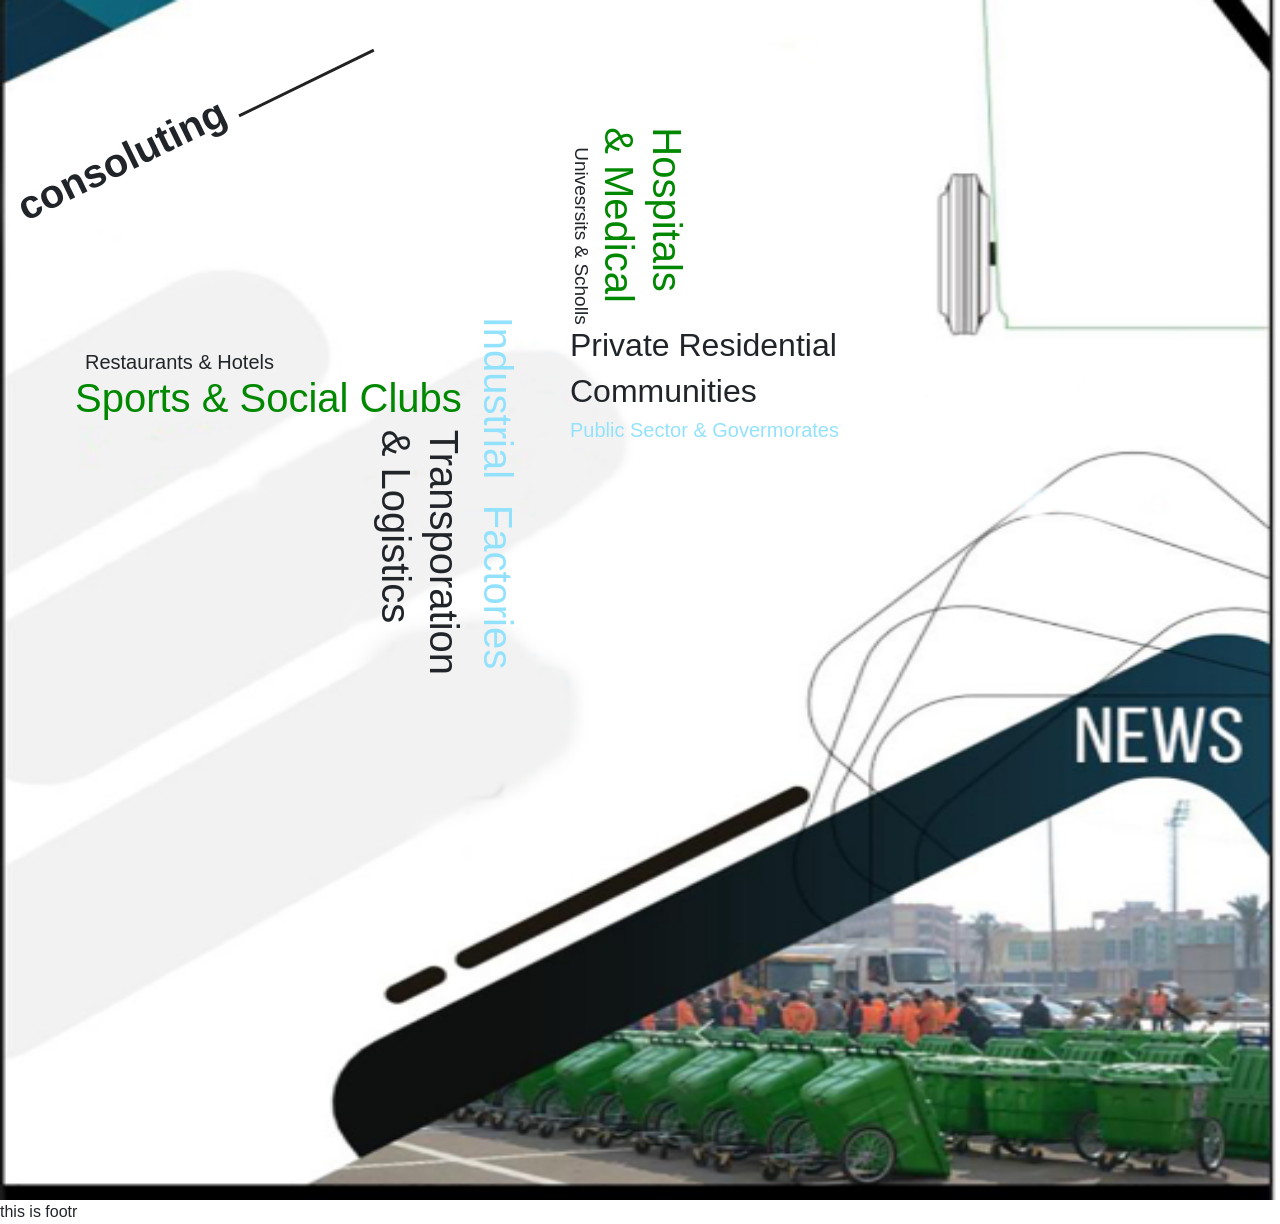
<file: task nada/index.html>
<!DOCTYPE html>
<html lang="en">
<head>
    <meta charset="UTF-8">
    <meta name="viewport" content="width=device-width, initial-scale=1.0">
    <meta http-equiv="X-UA-Compatible" content="ie=edge">
    <title>Made-in-china</title>
    <link rel='stylesheet' href='css/all.min.css'>
    <link rel='stylesheet' href='css/bootstrap.min.css'>
    <link rel="stylesheet" href="css/style.css">
</head>
<body>
<div class="content">
    <div class="row container">
        <div class="col-6 part_one">
            <h1 class="consol"> consoluting </h1>
            <div class="row info">
                <div class="info_1 col-11">
                    <h5 class='rest'> restaurants & hotels </h5>
                    <h1 class='sports'> sports & social clubs</h1>
                    <div class='trans'>
                        <h1> transporation </h1>
                        <h1> & logistics</h1>
                    </div>
                </div>
                <div class="info_2 col-1">
                     <h1> industrial </h1>
                     <h1>factories </h1>
                </div>
            </div>
        </div>

        <div class="col-4 part_two">
            <div class="info">
                <div class="info_one">
                    <h1> hospitals  </h1>
                    <h1> & medical  </h1>
                    <p> univesrsits & scholls </p>
                </div>
                <div class="info_two">
                    <h2> private residential </h2>
                    <h2> communities </h2>
                    <h5> public sector & govermorates </h5>
                </div>
            </div>
        </div>
    </div>
    <div class="back">
        <img src="imgs/back.PNG" alt="">
    </div>
</div>
<footer>
    this is footr 
</footer>

</body>
</html>
</file>
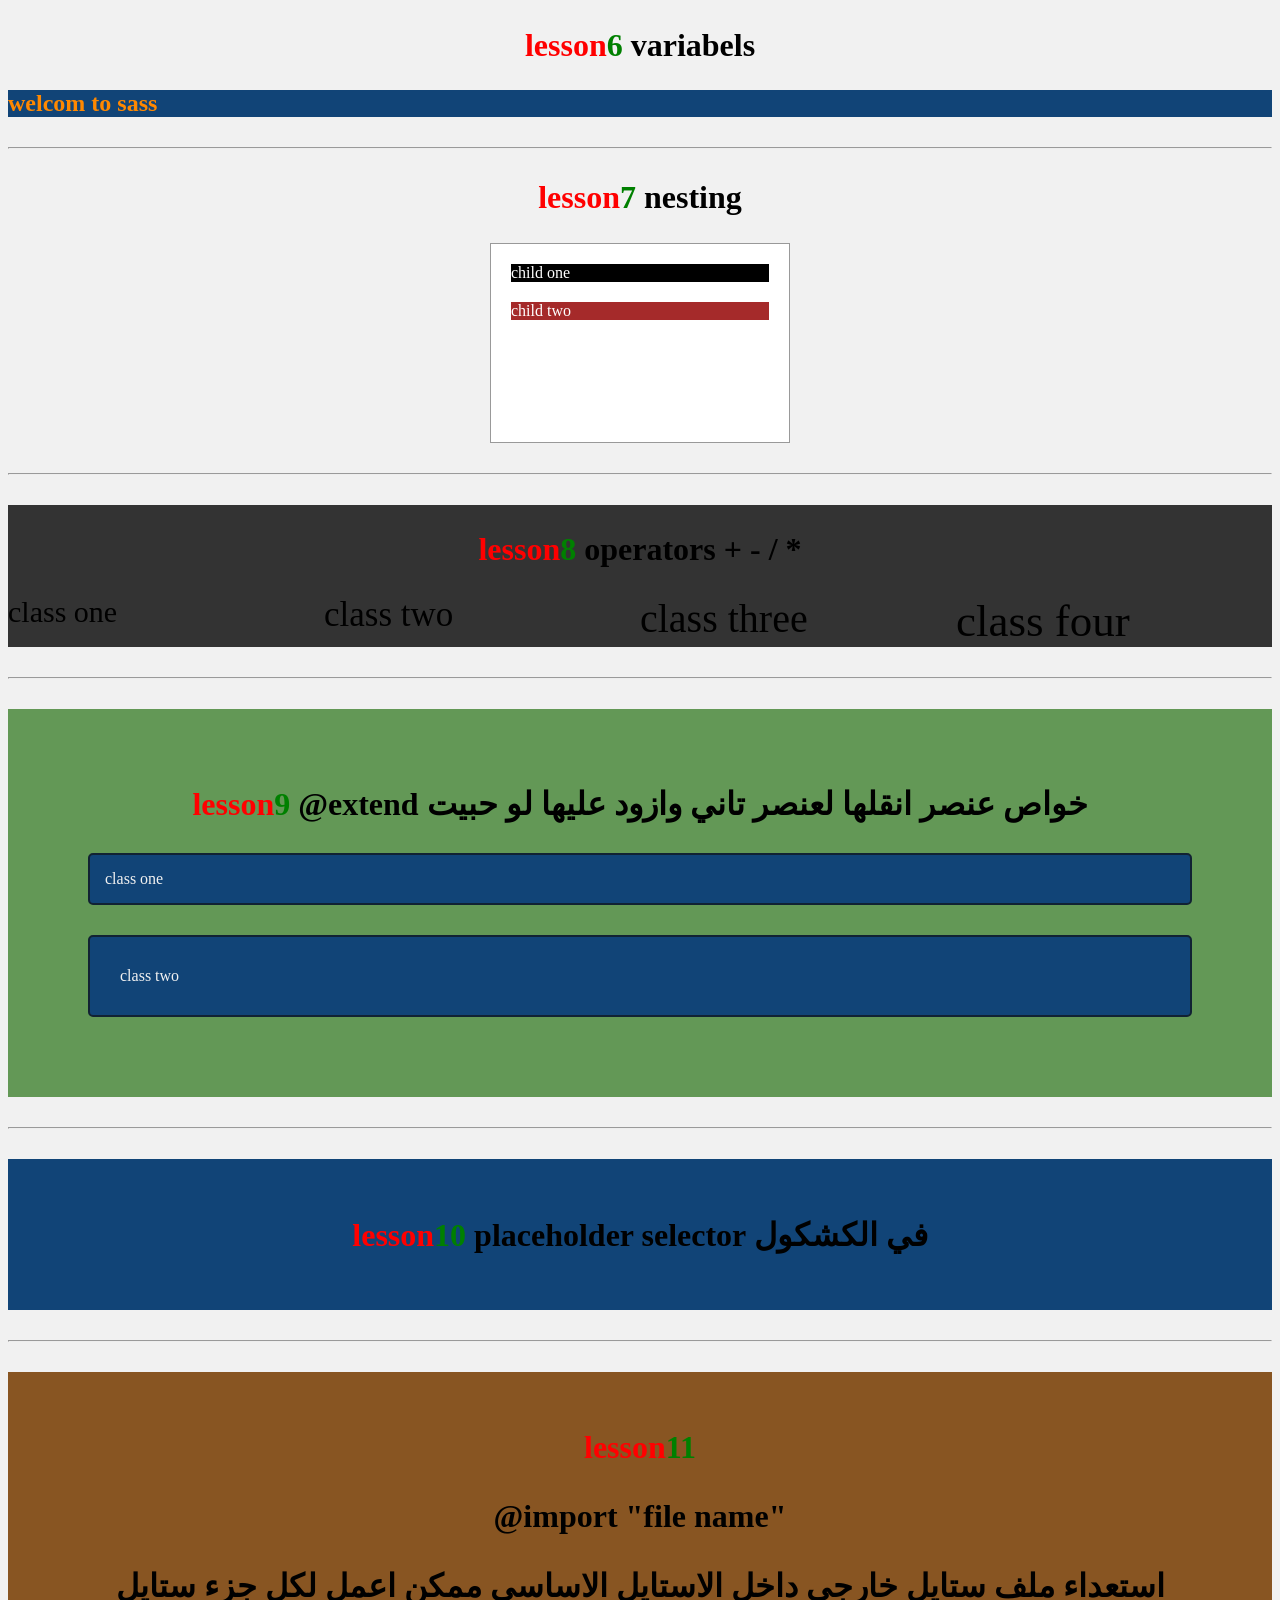
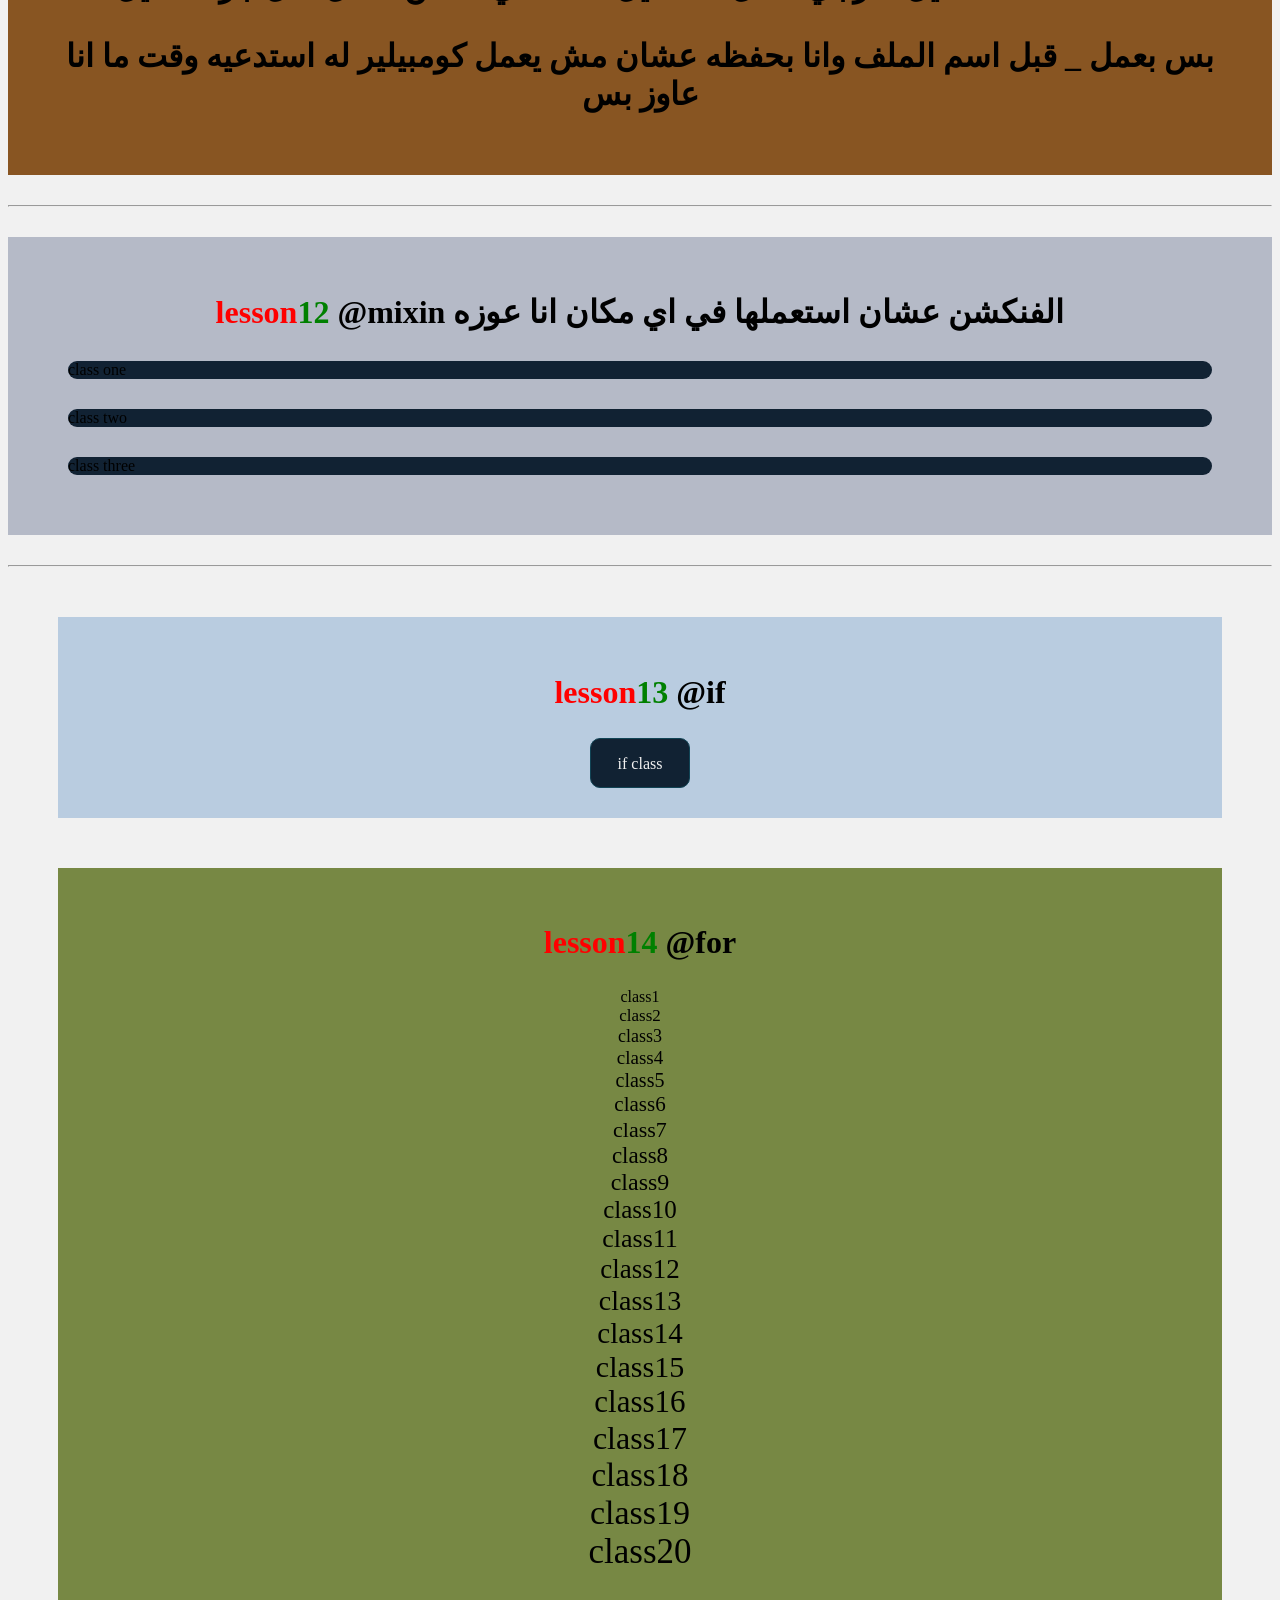
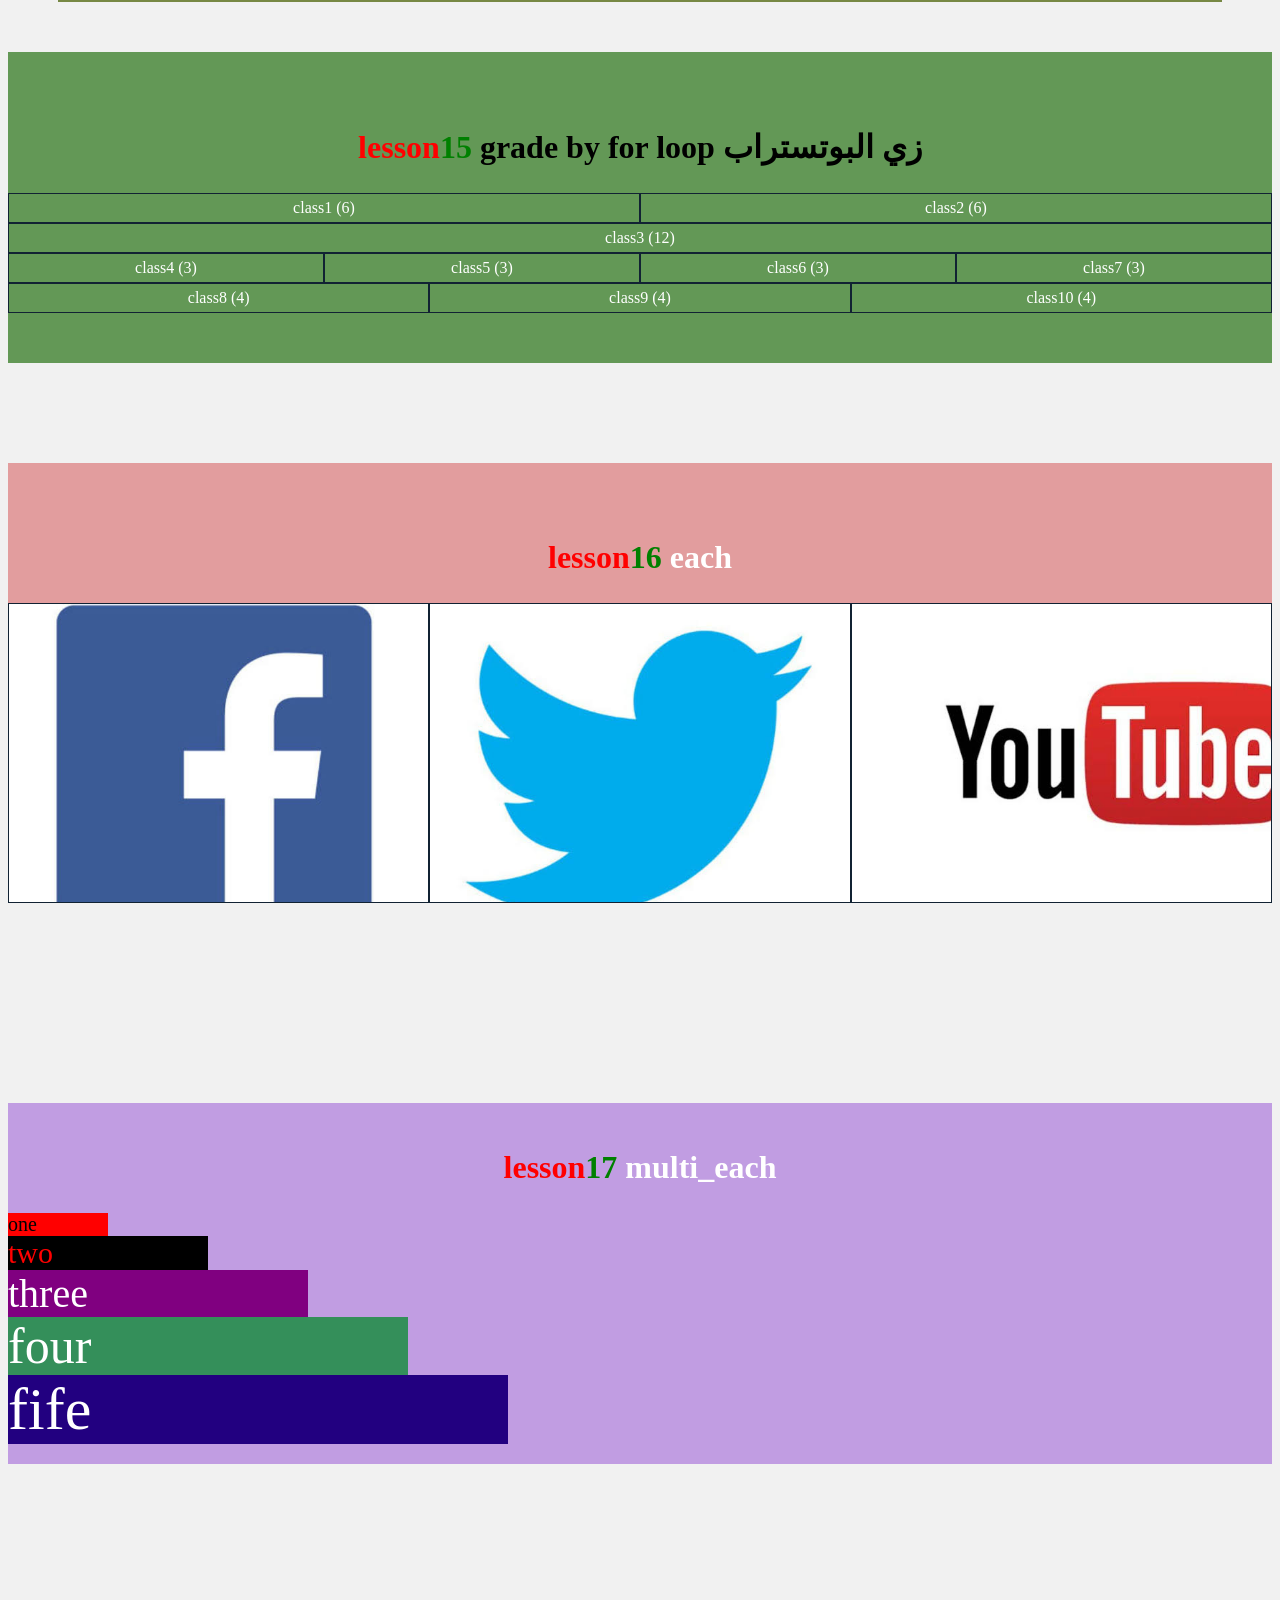
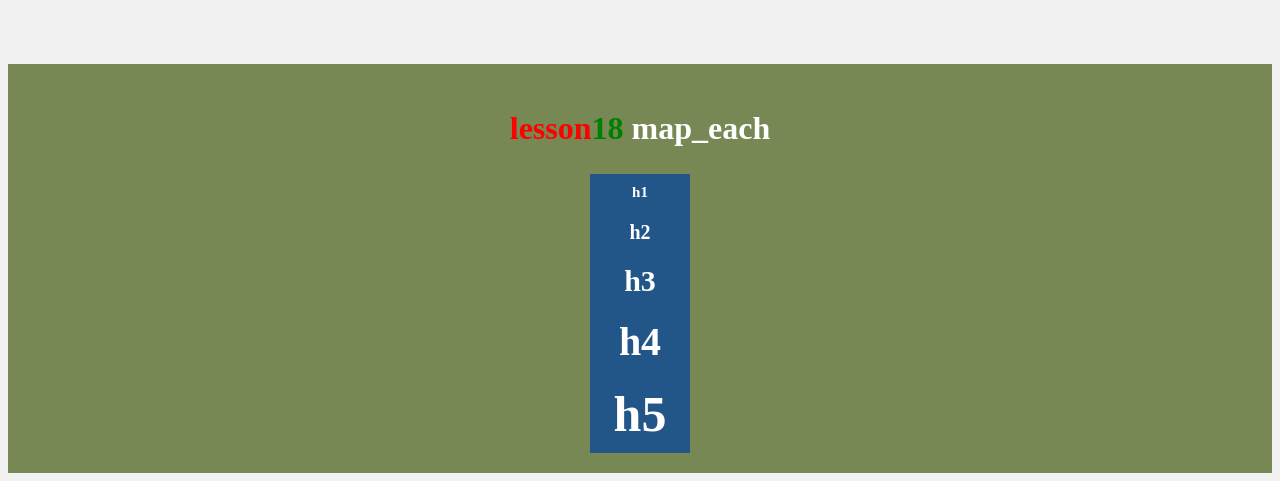
<file: test_sass/index.html>
<!DOCTYPE html>
<html lang="en">
<head>
    <meta charset="UTF-8">
    <title>Document</title>
    <link rel="stylesheet" href="css/style.css">
</head>
<body>
    
    <!-- start variabels ------------------------------------------------------------->
    <section class="variabels">
        <h2 class="h1 text-center">
            <span> lesson<span>6</span>  </span>   
            variabels
        </h2>
        <h1> welcom to sass </h1>
    </section>
    <!-- end  variabels ------------------------------------------------------------->
<hr>





    <!-- start nesting  ------------------------------------------------------------->
    <section class="nesting">
            <h2 class="h1 text-center">
                <span> lesson<span>7</span>  </span>   
                nesting
            </h2>
        <div class="parent">
            <div class="child_one"> child one </div>
            <div class="child_two"> child two </div>
        </div>
    </section>
    <!-- end  nesting  ------------------------------------------------------------->
<hr>



    <!-- start operators   ------------------------------------------------------------->
    <section class="operators">
        <h2 class="h1 text-center">
            <span> lesson<span>8</span>  </span>   
            operators + - / * 
        </h2>
        <div class="o-one"> class one </div> 
        <div class="o-two"> class two </div> 
        <div class="o-three"> class three </div> 
        <div class="o-four"> class four </div> 
    </section>
    <!-- end  operators   ------------------------------------------------------------->
<hr>



    <!--  start @extend   ------------------------------------------------------------->
    <section class="extend">
        <h2 class="h1 text-center">
            <span> lesson<span>9</span>  </span>   
            @extend خواص عنصر انقلها لعنصر تاني وازود عليها لو حبيت
        </h2>
        <div class="ex-one"> class one </div>
        <div class="ex-two"> class two </div>
    </section>
    <!-- end  @extend    ------------------------------------------------------------->
<hr>


    <!-- start placeholder selectors     ------------------------------------------------------------->
    <section class="place">
        <h2 class="h1 text-center">
            <span> lesson<span>10</span>  </span>   
                placeholder selector في الكشكول
        </h2>
    </section>
    <!-- end  placeholder selectors    ------------------------------------------------------------->
<hr>



    <!-- start import     ------------------------------------------------------------->
    <section class="import">
        <h2 class="h1 text-center">
            <span> lesson<span>11</span>  </span>   
                <p>@import "file name" </p>
                استعداء ملف ستايل خارجي داخل الاستايل الاساسي ممكن اعمل لكل جزء ستايل 
                <p> بس بعمل _ قبل اسم الملف وانا بحفظه عشان مش يعمل كومبيلير  له استدعيه وقت ما انا عاوز  بس </p>
        </h2>
    </section>
    <!-- end  import   ------------------------------------------------------------->
<hr>

    <!-- start placeholder selectors     ------------------------------------------------------------->
    <section class="mix">
        <h2 class="h1 text-center">
            <span> lesson<span>12</span>  </span>   
                @mixin الفنكشن عشان استعملها في اي مكان انا عوزه 
        </h2>
        <div class="mix_"> class one </div>
        <div class="mix_2"> class two </div>
        <div class="mix_3"> class three </div>
    </section>
    <!-- end  placeholder selectors    ------------------------------------------------------------->
<hr>


    <!-- start placeholder if   ------------------------------------------------------------->
    <section class="iff">
        <h2 class="h1 text-center">
            <span> lesson<span>13</span>  </span>   
                @if
        </h2>
        <div class="div_if"> if class  </div>
    </section>
    <!-- end  placeholder if     ------------------------------------------------------------->



    
    <!-- start placeholder for   ------------------------------------------------------------->
    <section class="ffor">
        <h2 class="h1 text-center">
            <span> lesson<span>14</span>  </span>   
                @for
        </h2>
        <div class="class1"> class1  </div>
        <div class="class2"> class2  </div>
        <div class="class3"> class3  </div>
        <div class="class4"> class4  </div>
        <div class="class5"> class5  </div>
        <div class="class6"> class6  </div>
        <div class="class7"> class7  </div>
        <div class="class8"> class8  </div>
        <div class="class9"> class9  </div> 
        <div class="class10"> class10  </div>
        <div class="class11"> class11  </div>
        <div class="class12"> class12  </div>
        <div class="class13"> class13  </div>
        <div class="class14"> class14  </div>
        <div class="class15"> class15  </div>
        <div class="class16"> class16  </div>
        <div class="class17"> class17  </div>
        <div class="class18"> class18  </div>
        <div class="class19"> class19  </div> 
        <div class="class20"> class20  </div>
    </section>
    <!-- end  placeholder for     ------------------------------------------------------------->




        
    <!-- start grade system    ------------------------------------------------------------->
    <section class="grade">
        <h2 class="h1 text-center">
            <span> lesson<span>15</span>  </span>   
                grade  by for loop زي البوتستراب 
        </h2>
        <div class="col-6"> class1  (6)  </div>
        <div class="col-6"> class2  (6)  </div>
        <div class="col-12"> class3 (12) </div>
        <div class="col-3"> class4  (3)  </div>
        <div class="col-3"> class5  (3)  </div>
        <div class="col-3"> class6  (3)  </div>
        <div class="col-3"> class7  (3)  </div>
        <div class="col-4"> class8  (4)  </div>
        <div class="col-4"> class9  (4)  </div> 
        <div class="col-4"> class10 (4)  </div>
    </section>
    <!-- end  grade system      ------------------------------------------------------------->



    <!-- start each    ------------------------------------------------------------->
    <section class="each">
        <h2 class="h1 text-center">
            <span> lesson<span>16</span>  </span>   
                each 
        </h2>
        <div class="col-4 facebook">  </div>
        <div class="col-4 twitter">  </div>
        <div class="col-4 youtube"> </div>
    </section>
    <!-- end  each     ------------------------------------------------------------->
<div class="clear_float"></div>



    <!-- start multi each     ------------------------------------------------------------->
    <section class="each2">
        <h2 class="h1 text-center">
            <span> lesson<span>17</span>  </span>   
                multi_each 
        </h2>
        <div class="one">  one    </div>
        <div class="two">  two    </div>
        <div class="three">three  </div>
        <div class="four"> four   </div>
        <div class="fife"> fife   </div>
    </section>
    <!-- end  multi each      ------------------------------------------------------------->




    <!-- start map each    ------------------------------------------------------------->
    <section class="each3">
        <h2 class="h1 text-center">
            <span> lesson<span>18</span>  </span>   
                map_each 
        </h2>
        <div class="heads">
            <h1> h1 </h1>
            <h2> h2 </h2>
            <h3> h3 </h3>
            <h4> h4 </h4>
            <h5> h5 </h5>
        </div>
    </section>
    <!-- end map each     ------------------------------------------------------------->
</body>
</html>
</file>
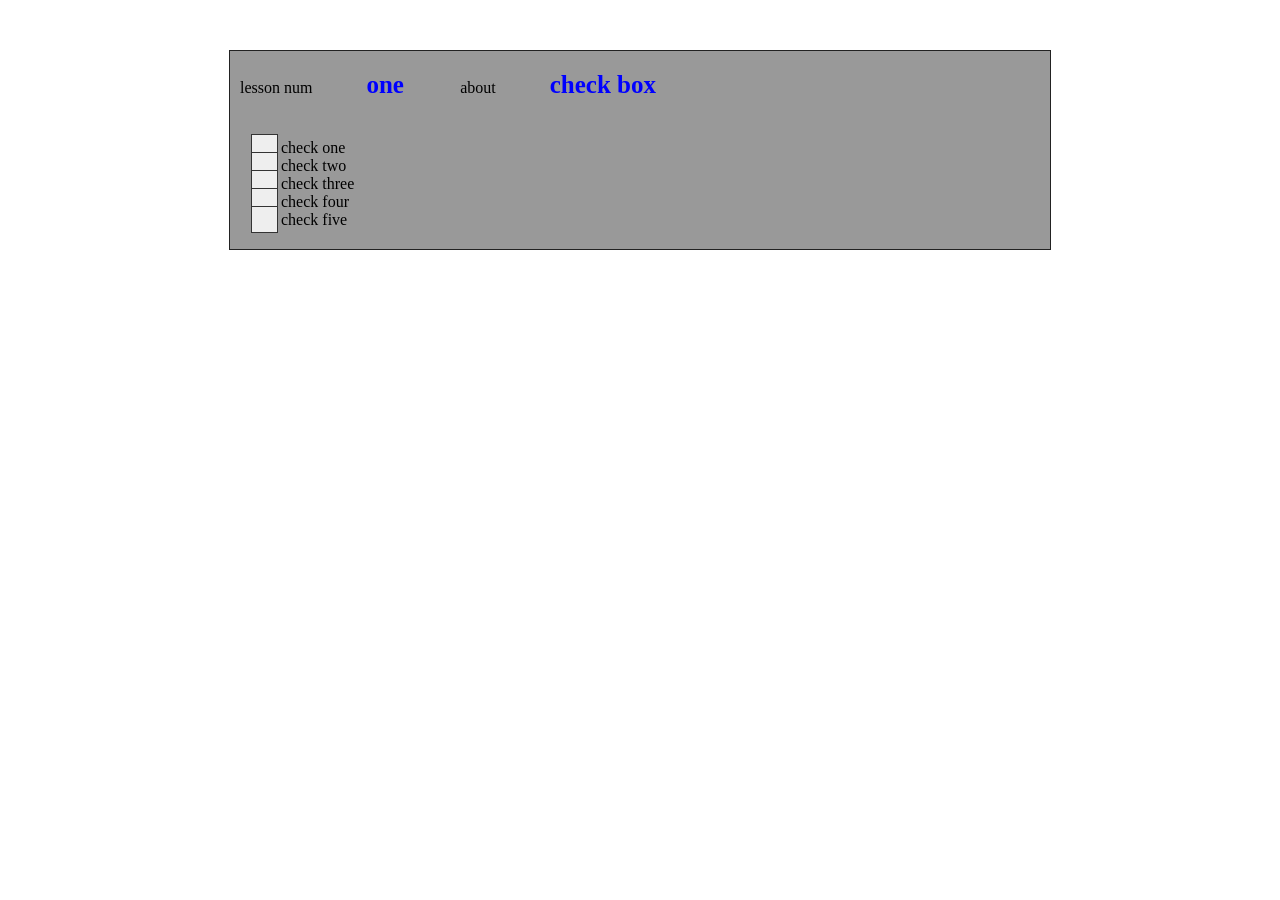
<file: webDesign totorial/index.html>
<!DOCTYPE html>
<html lang="en">
<head>
    <meta charset="UTF-8">
    <meta name="viewport" content="width=device-width, initial-scale=1.0">
    <meta http-equiv="X-UA-Compatible" content="ie=edge">
    <title>Document</title>
    <link rel="stylesheet" href="css/all.min.css"> 
    <link rel="stylesheet" href="css/stuyle.css"> 
</head>
<body>
    <article> 
        <header> lesson num  <span> one  </span> about <span> check box </span> </header>
        <section>
            <input type="checkbox" name="thecheck"> <span> check one </span> <br>
            <input type="checkbox" name="thecheck"> <span> check two </span> <br>
            <input type="checkbox" name="thecheck"> <span> check three </span> <br>
            <input type="checkbox" name="thecheck"> <span> check four </span> <br>
            <input type="checkbox" name="thecheck"> <span> check five </span> 
        </section>
    </article>

</body>
</html>
</file>
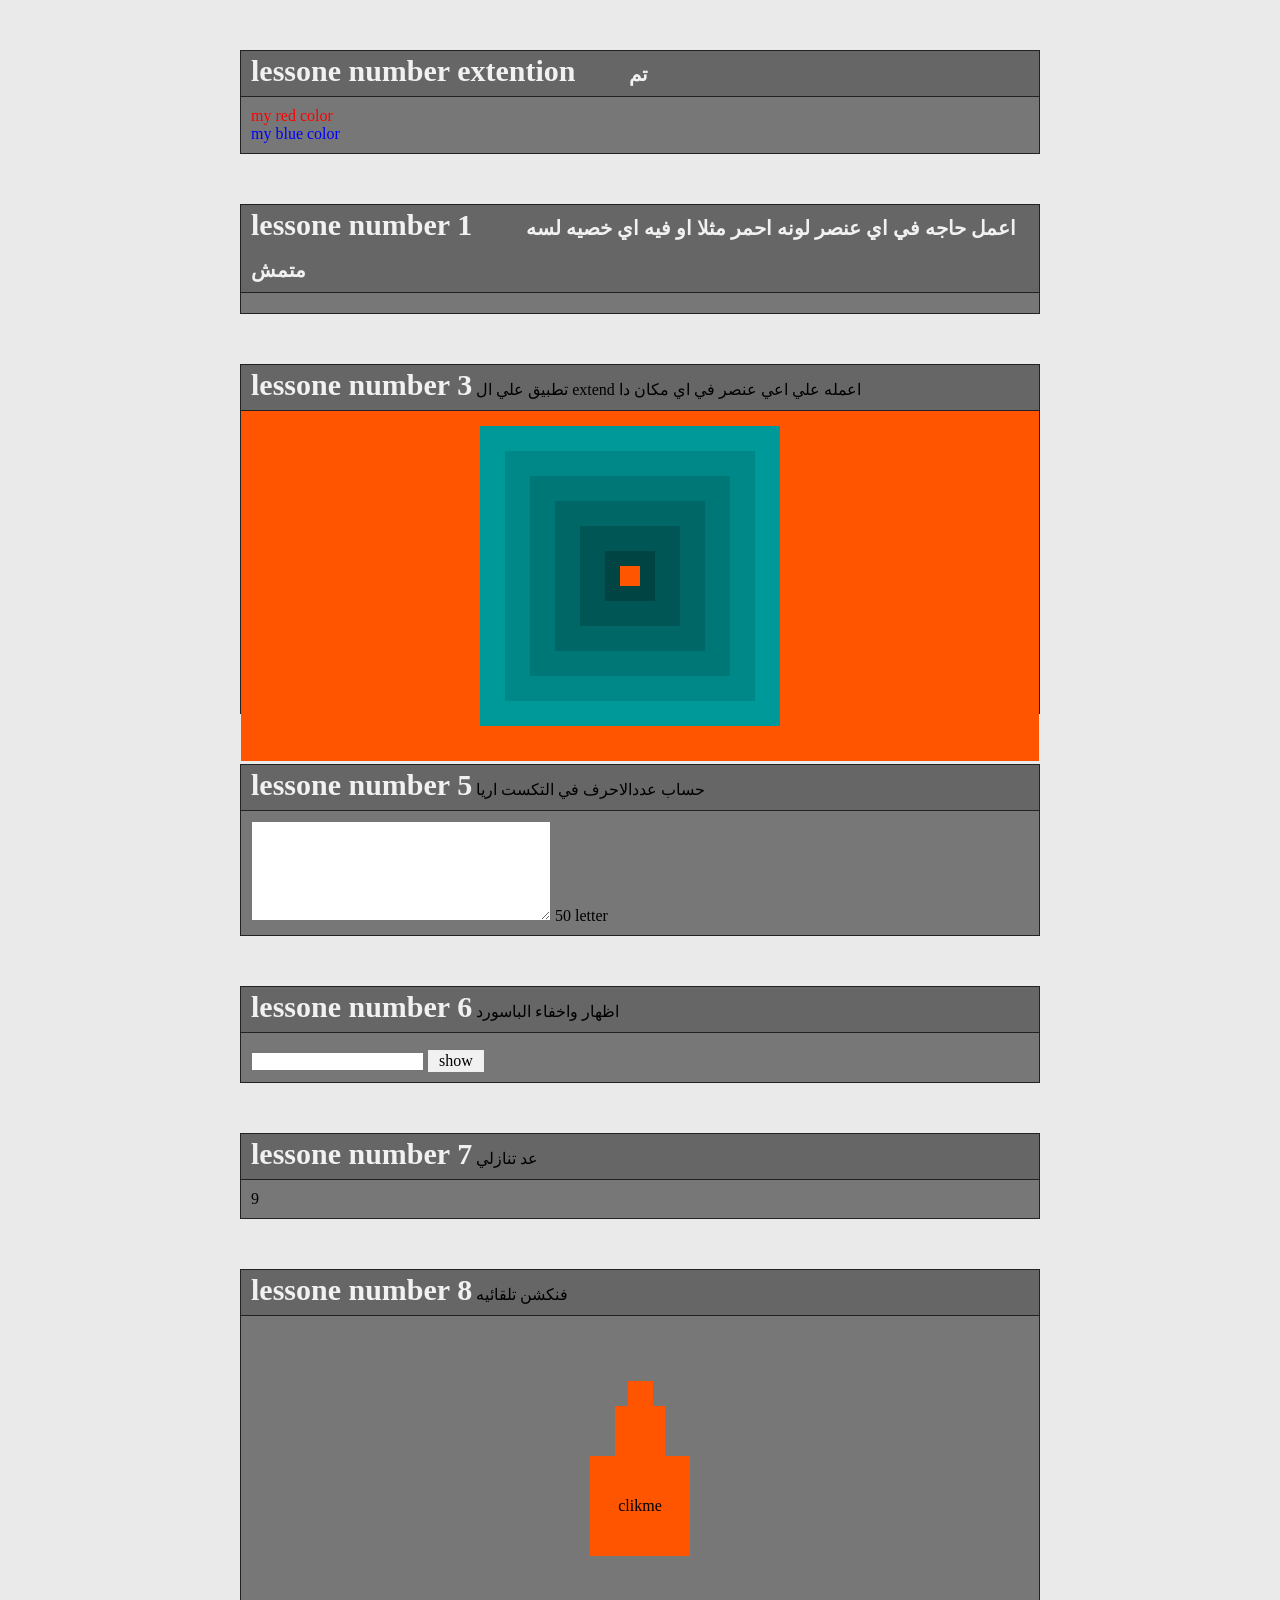
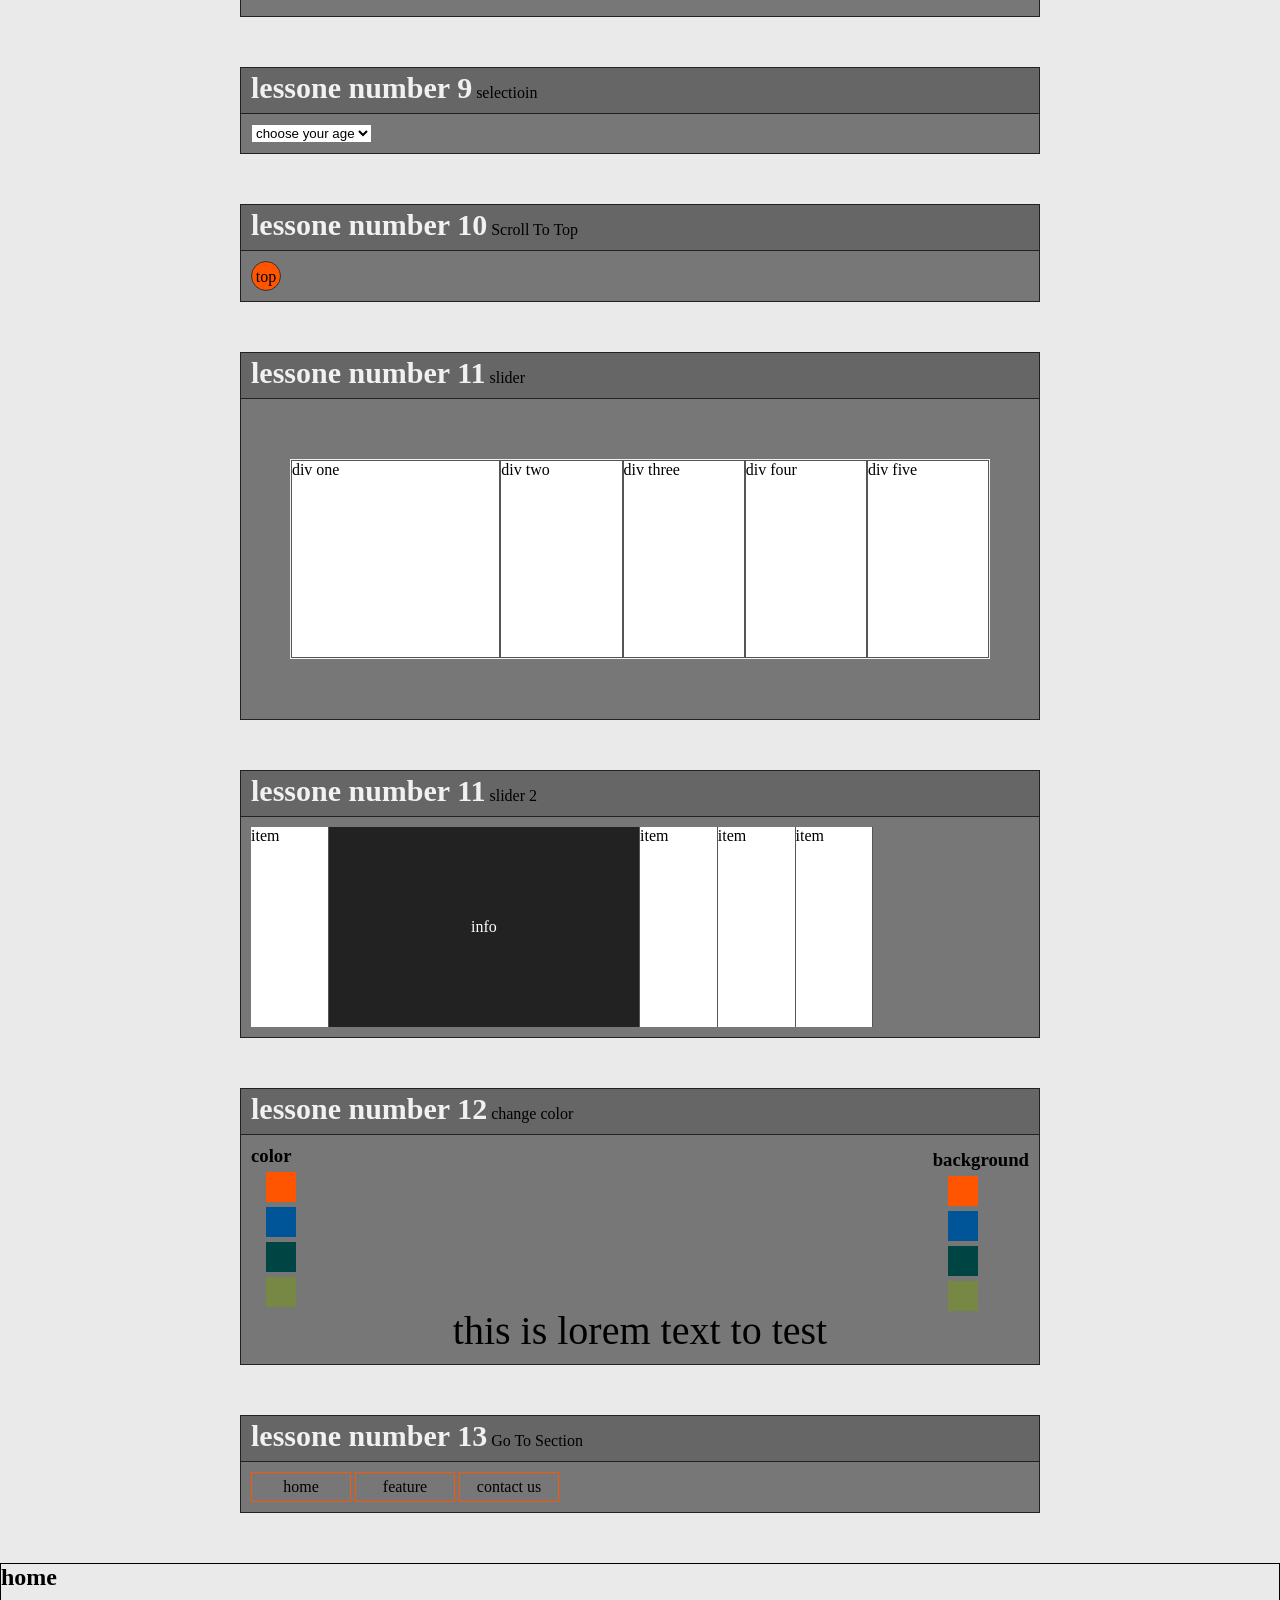
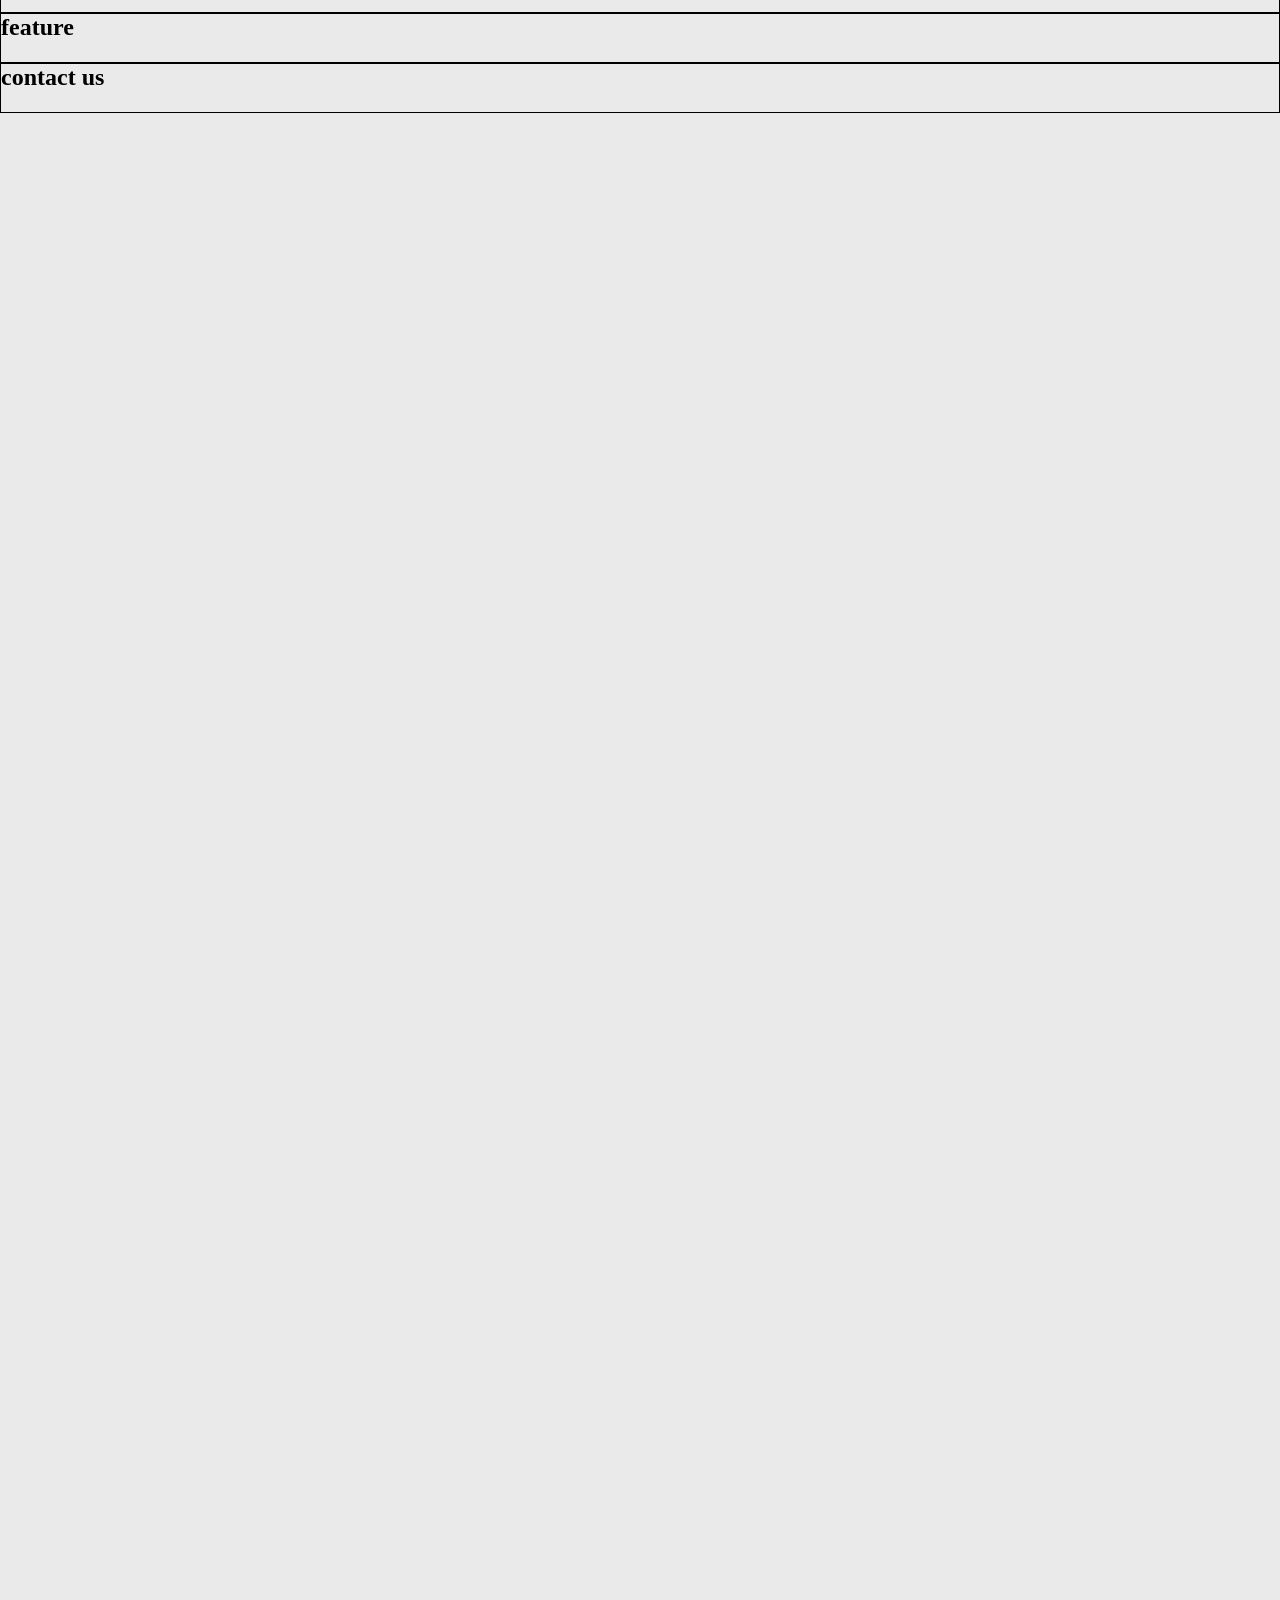
<file: تطبيقات صغيره علي الجكويري/index.html>
<!DOCTYPE html>
<html lang="en">
<head>
    <meta charset="UTF-8">
    <meta name="viewport" content="width=device-width, initial-scale=1.0">
    <meta http-equiv="X-UA-Compatible" content="ie=edge">
    <title>Document</title>
    <link rel="stylesheet" href="css/style.css">
</head>
<body data-allcolor="">
    <article class="lesson_exten">
        <header>
            <span> lessone number extention</span> <span> تم  </span>
        </header>
        <section>
            <div class="my_div1"> my red color </div>
            <div class="my_div2"> my blue color </div>
        </section>
    </article>


    <article class="lesson_two">
        <header>
            <span> lessone number 1</span> <Span> اعمل حاجه في اي عنصر لونه احمر مثلا او فيه اي خصيه لسه متمش </Span>
        </header>
        <section>
            <ul>
                <li> </li>
                <li> </li>
                <li> </li>
                <li> </li>
            </ul>
        </section>
    </article>

    <article class="lesson_three">
        <header>
            <span> lessone number 3</span> تطبيق علي ال extend اعمله علي اعي عنصر في اي مكان دا<span></span>
        </header>
        <section>
            <div class="div_one"></div>
            <div class="div_two"></div>
            <div class="div_three"></div>
            <div class="div_four"></div>
            <div class="div_five"></div>
            <div class="div_six"></div>
            <div class="div_seven"></div>
        </section>
    </article>


    <article class="lesson_five">
        <header>
            <span> lessone number 5</span>   حساب عددالاحرف في التكست اريا<span></span>
        </header>
        <section>
            <form>
                <textarea maxlength="50"></textarea>
                <span class="massage"></span>  <a class="letters"> letter </a>
            </form>
        </section>
    </article>


    
    <article class="lesson_six">
        <header>
            <span> lessone number 6</span> اظهار واخفاء الباسورد <span></span>
        </header>
        <section>
            <form>
                <input type="password"> <span class="clickme"> show </span>
            </form>
        </section>
    </article>

    
    <article class="lesson_seven">
        <header>
            <span> lessone number 7</span> عد تنازلي <span></span>
        </header>
        <section>
            <div class="countdown"> 10 </div>
        </section>
    </article>


    <article class="lesson_eight">
        <header>
            <span> lessone number 8</span> فنكشن تلقائيه   <span></span>
        </header>
        <section>
            <div class="auto"> 
                clikme
                <div class="sm1">
                    <div class="sm2"></div>
                </div>
            </div>
        </section>
    </article>

    <article class="lesson_nine">
        <header>
            <span> lessone number 9</span> selectioin <span></span>
        </header>
        <section>
            <select class="selction">
                <option value="0"> choose your age </option>
            </select>
        </section>
    </article>

    <article class="lesson_ten">
        <header>
            <span> lessone number 10</span> Scroll To Top <span></span>
        </header>
        <section>
            <div class="top"> top </div>
        </section>
    </article>


    <article class="lesson_ten">
        <header>
            <span> lessone number 11</span> slider  <span></span>
        </header>
        <section>
            <div class="container"> 
                <div class="small al"> div one    </div>
                <div class="al"> div two    </div>
                <div class="al"> div three  </div>
                <div class="al"> div four   </div>
                <div class="al"> div five   </div>
            </div>
        </section>
    </article>

    
    <article class="lesson_eleven">
        <header>
            <span> lessone number 11</span> slider 2  <span></span>
        </header>
        <section>
            <div class="cont"> 
                <div class="item"> item  </div>
                <div class="info"> info  </div>

                <div class="item"> item  </div>
                <div class="info"> info  </div>

                <div class="item"> item  </div>
                <div class="info"> info  </div>

                <div class="item"> item  </div>
                <div class="info"> info  </div>
            </div>
        </section>
    </article>



    <article class="lesson_tewelve">
        <header>
            <span> lessone number 12</span> change color  <span></span>
        </header>
        <section class="change-back-color">
            <ul>
                <h1> color </h1>
                <li data-color="one">    </li>
                <li data-color="two">    </li>
                <li data-color="three">  </li>
                <li data-color="four">   </li>
            </ul>
            <ul class="back">
                <h1> background </h1>
                <li data-color="one-back">    </li>
                <li data-color="two-back">    </li>
                <li data-color="three-back">  </li>
                <li data-color="four-back">   </li>
            </ul>
            <p class="change-color"> this is lorem text to test </p>
        </section>
    </article>


    <article class="lesson_threeteen">
        <header>
            <span> lessone number 13</span> Go To Section   <span></span>
        </header>
        <section>
                <ul>
                    <li data-scroll="#home"> home      </li>
                    <li data-scroll="#feat"> feature   </li>
                    <li data-scroll="#cont"> contact us</li>
                </ul>
        </section>
    </article> 
    <section class="se" id="home"> <h1> home </h1> </section>
    <section class="se" id="feat"> <h1> feature </h1></section>
    <section class="se" id="cont" > <h1> contact us</h1></section>

    <script src="js/jquery-3.4.1.min.js"> </script>
    <script src="js/script.js"></script>
</body>
</html>
</file>
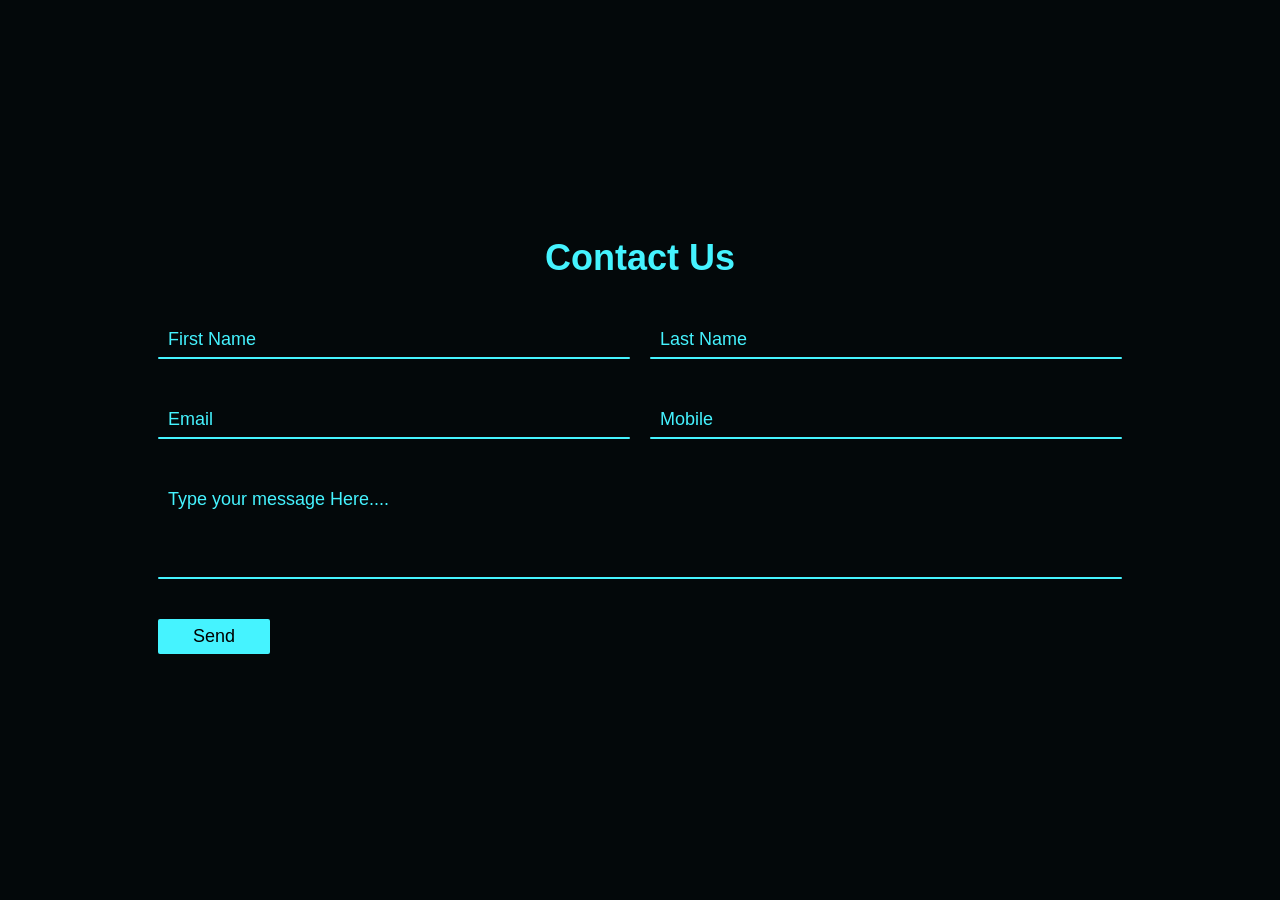
<file: contact us test/contact.html>
<!DOCTYPE html>
<html lang="en">
<head>
    <meta charset="UTF-8">
    <meta name="viewport" content="width=device-width, initial-scale=1.0">
    <meta http-equiv="X-UA-Compatible" content="ie=edge">
    <title>Document</title>
    <link rel="stylesheet" href="css/contact.css">
</head>
<body>
    <body>
        <div class="container">
            <h2>Contact Us</h2>
            <div class="row">
                <div class="col">
                    <div class="inputBox">
                        <input type="text" required="required"/>
                        <span class="text">First Name</span>
                        <span class="line"></span>
                    </div>
                </div>
                <div class="col">
                    <div class="inputBox">
                        <input type="text" required="required"/>
                        <span class="text">Last Name</span>
                        <span class="line"></span>
                    </div>
                </div>
    
            </div>
            <div class="row">
                <div class="col">
                    <div class="inputBox">
                        <input type="text" required="required"/>
                        <span class="text">Email</span>
                        <span class="line"></span>
                    </div>
                </div>
                <div class="col">
                    <div class="inputBox">
                        <input type="text" required="required"/>
                        <span class="text">Mobile</span>
                        <span class="line"></span>
                    </div>
                </div>
    
            </div>
            <div class="row">
                <div class="col">
                    <div class="inputBox textArea">
                        <textarea required="required"></textarea>
                        <span class="text">Type your message Here....</span>
                        <span class="line"></span>
                    </div>
                </div>
            </div>
            <div class="row">
                <div class="col">
                        <input type="submit" value="Send">
                </div>
            </div>
        </div>
</body>
</html>
</file>
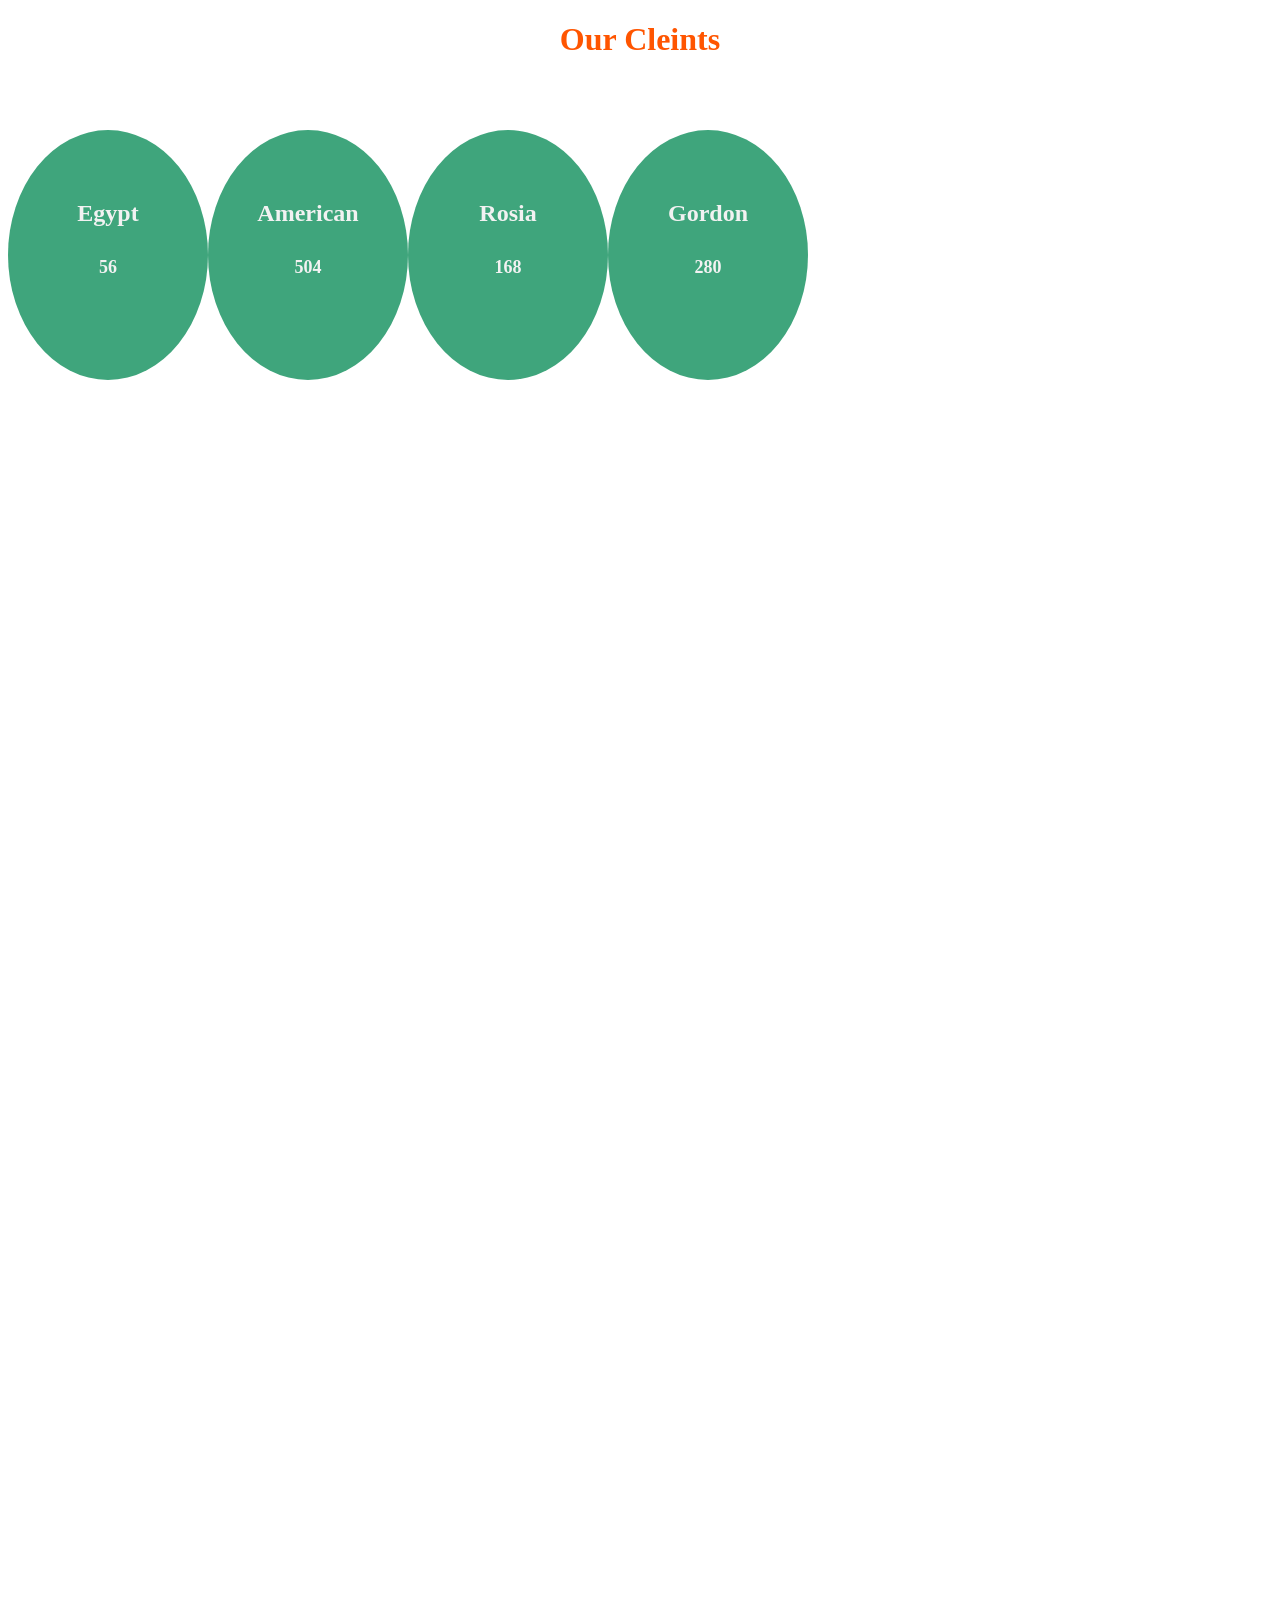
<file: COUNTER JS/counter_js.html>
<!DOCTYPE html>
<html lang="en">
<head>
    <meta charset="UTF-8">
    <meta name="viewport" content="width=device-width, initial-scale=1.0">
    <title>Document</title>
    <style>
        body{
            height: 5000px;
        }
        h1{
            text-align: center;
            text-transform: capitalize;
            color:#f50;
        }
        .contain{
            position: fixed;
            display: flex;
            margin-top:50px ;
            align-items: center;
            justify-content: space-around;
        }
        .item{
            width: 200px;
            height: 200px;
            background:rgb(63, 165, 124, 103);
            color:#f2f2f2;
            border-radius:50%;
            text-align:center;
            padding-top:50px;
        }
        .item h2{
            text-transform: capitalize;
        }
        .item h5{
            font-size: 18px;
        }
    </style>
</head>
<body>
    <div class="container">
        <h1 class="text-center"> our cleints </h1>
        <div class="contain">
            <div class="item"> 
                <h2> egypt </h2>
                <h5 data-count='1000'> 0</h5>
            </div>
            <div class="item"> 
                <h2> american </h2>
                <h5 data-count='9000'> 0</h5>
            </div>
            <div class="item"> 
                <h2> rosia </h2>
                <h5 data-count='3000'> 0</h5>
            </div>
            <div class="item"> 
                <h2> gordon </h2>
                <h5 data-count='5000'> 0</h5>
            </div>
        </div>
    </div>
    <script>
        const items=document.querySelectorAll('.item h5');
        const speed=500;

    const counter= ()=>{
        items.forEach(item =>{
            const update=() =>{
                const count=+item.getAttribute('data-count');
                const text=+item.innerHTML;//to convert to number
                const inc=count/speed;

                if(text < count){
                    item.innerText=text + inc;
                    setTimeout(update,100)
                }else{
                    item.innerText=count;
                }
            }
            update();
        });
    }

    window.onscroll=()=>{
        if(document.body.scrollTop >100 || document.documentElement.scrollTop > 100){
            counter();
        }
    }
    </script>
</body>
</html>
</file>
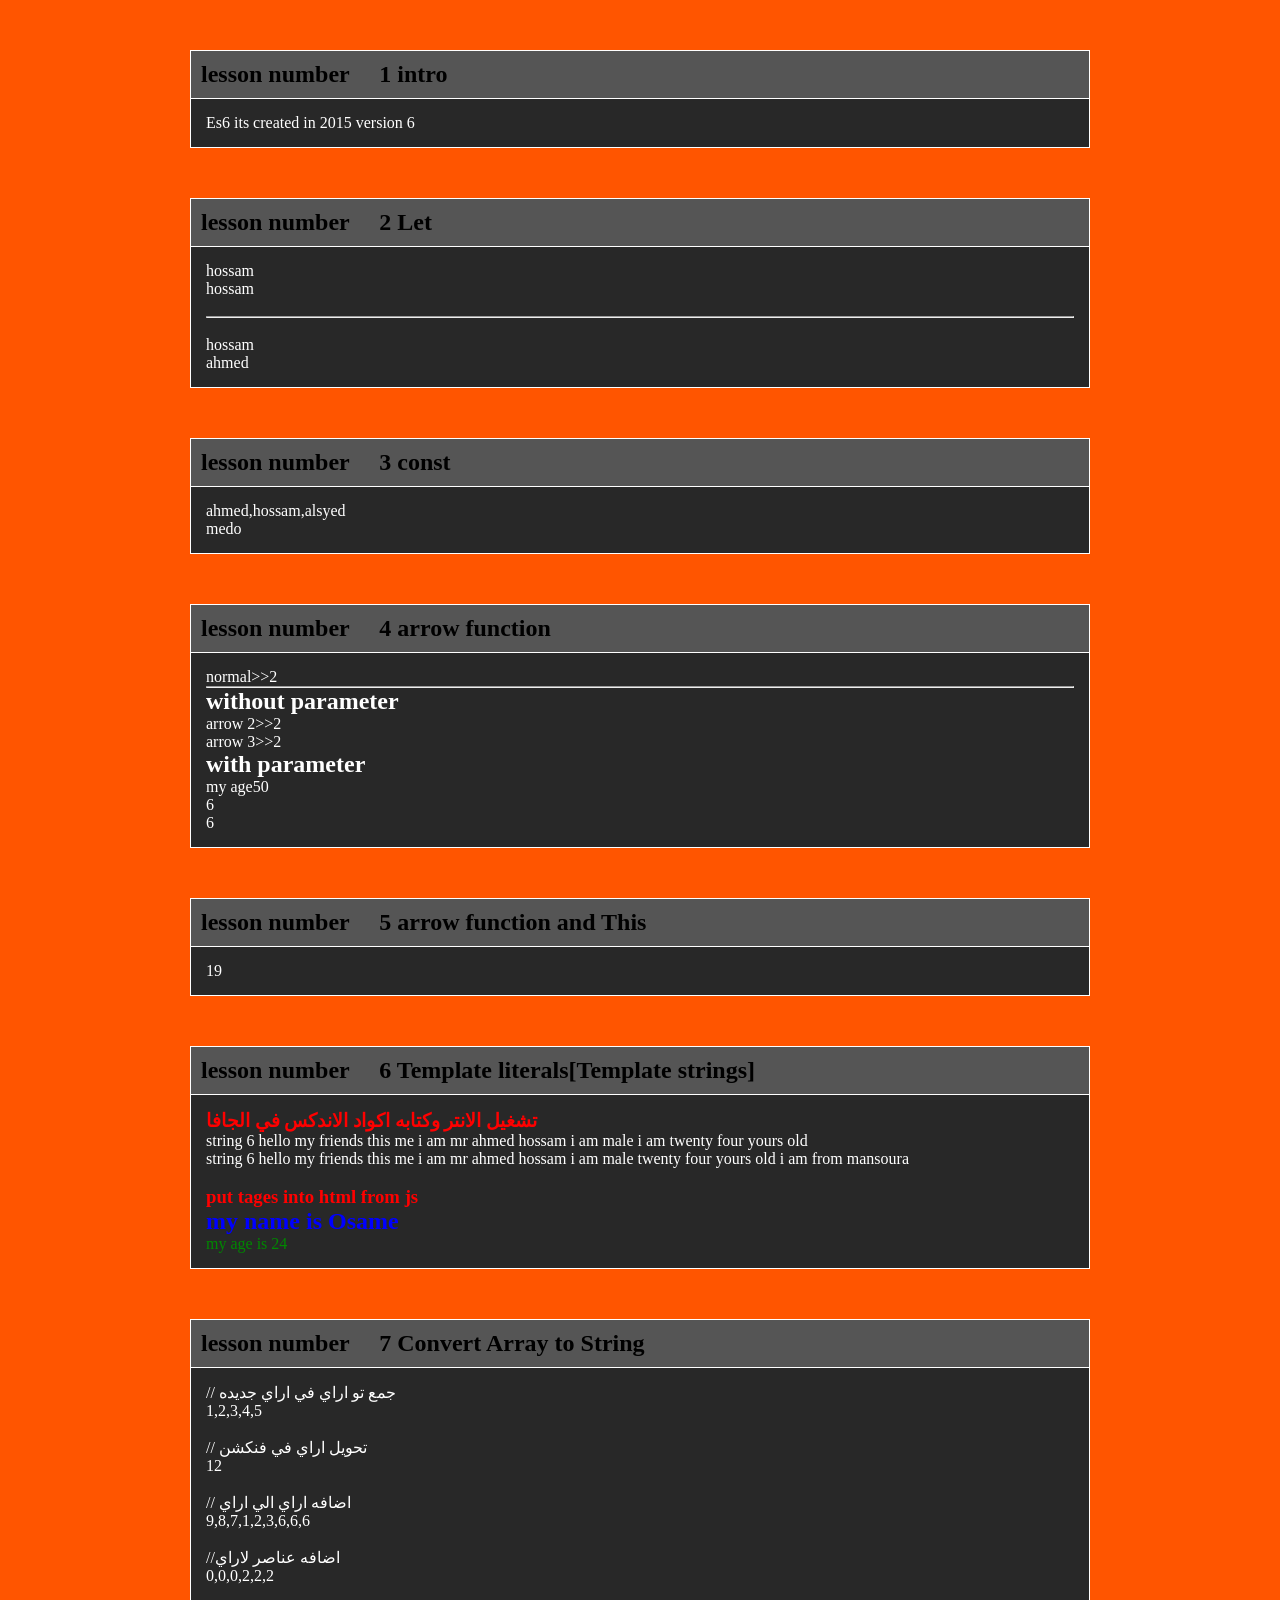
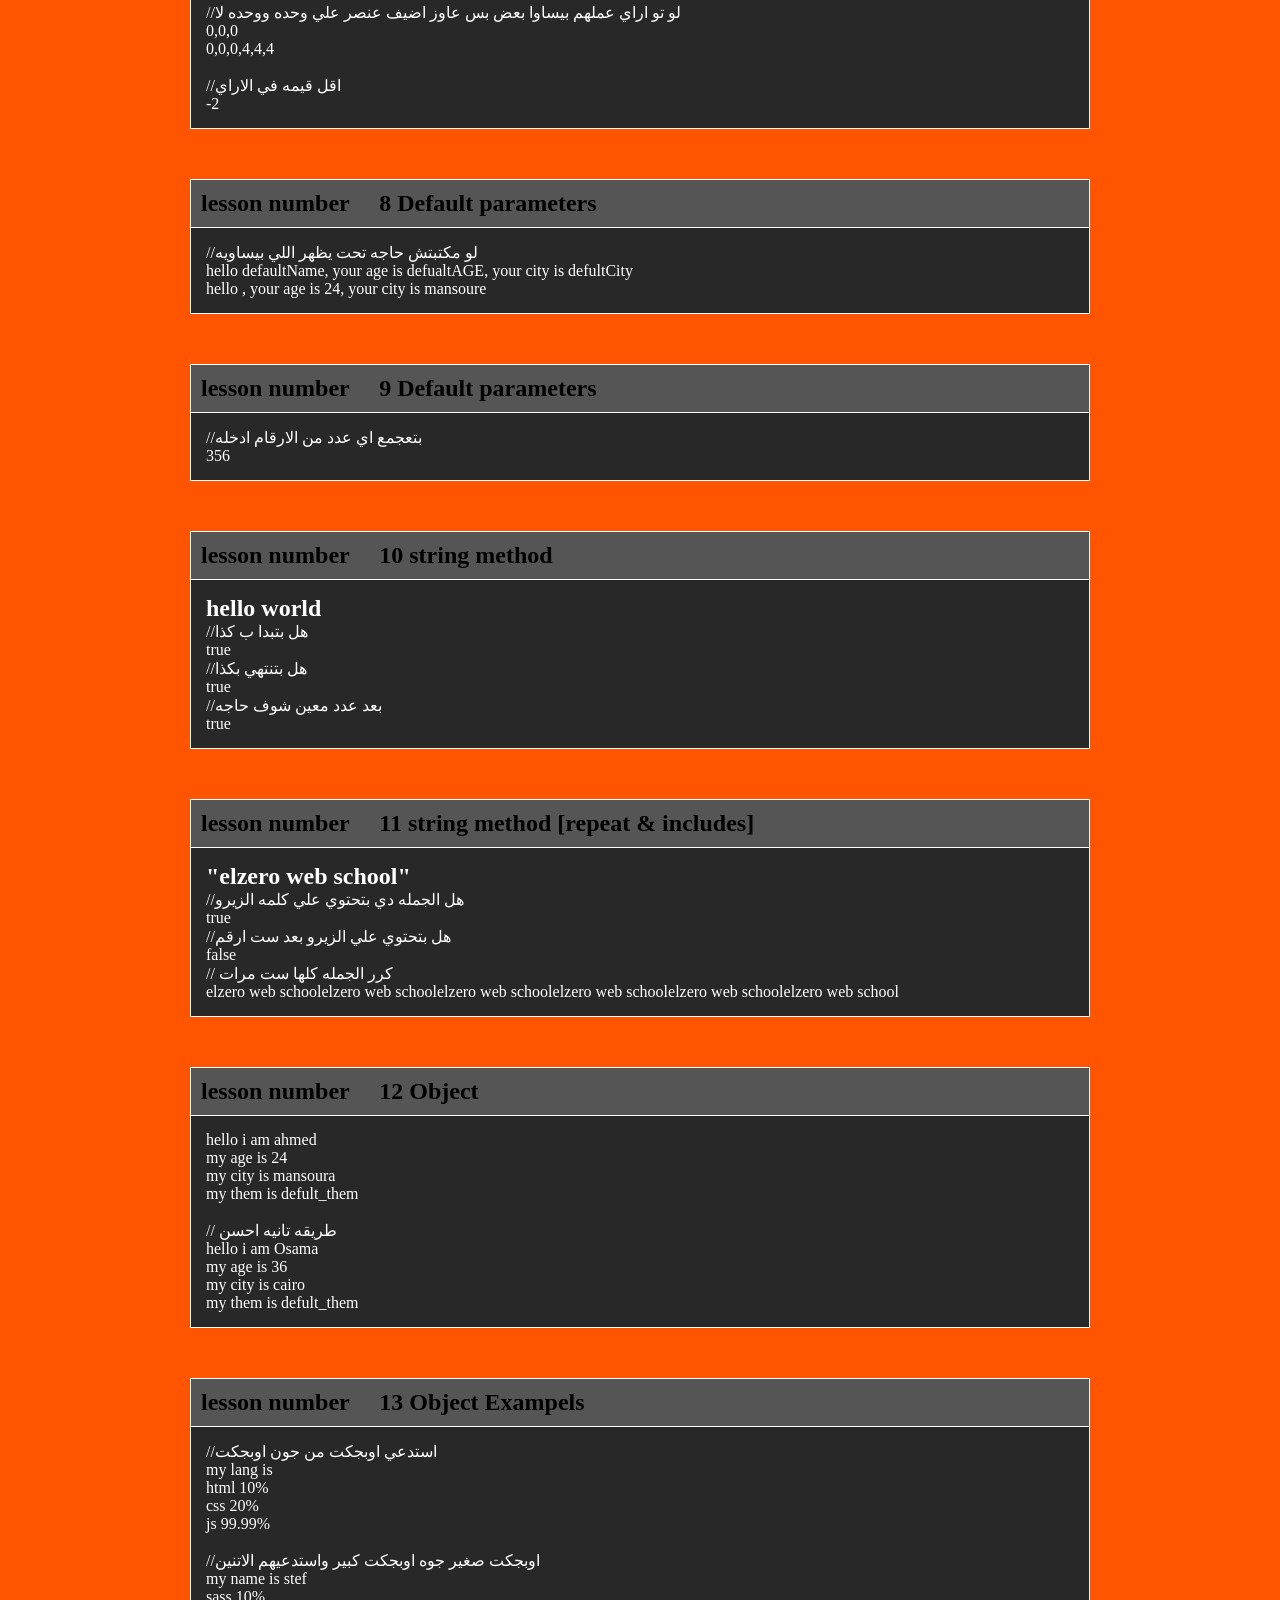
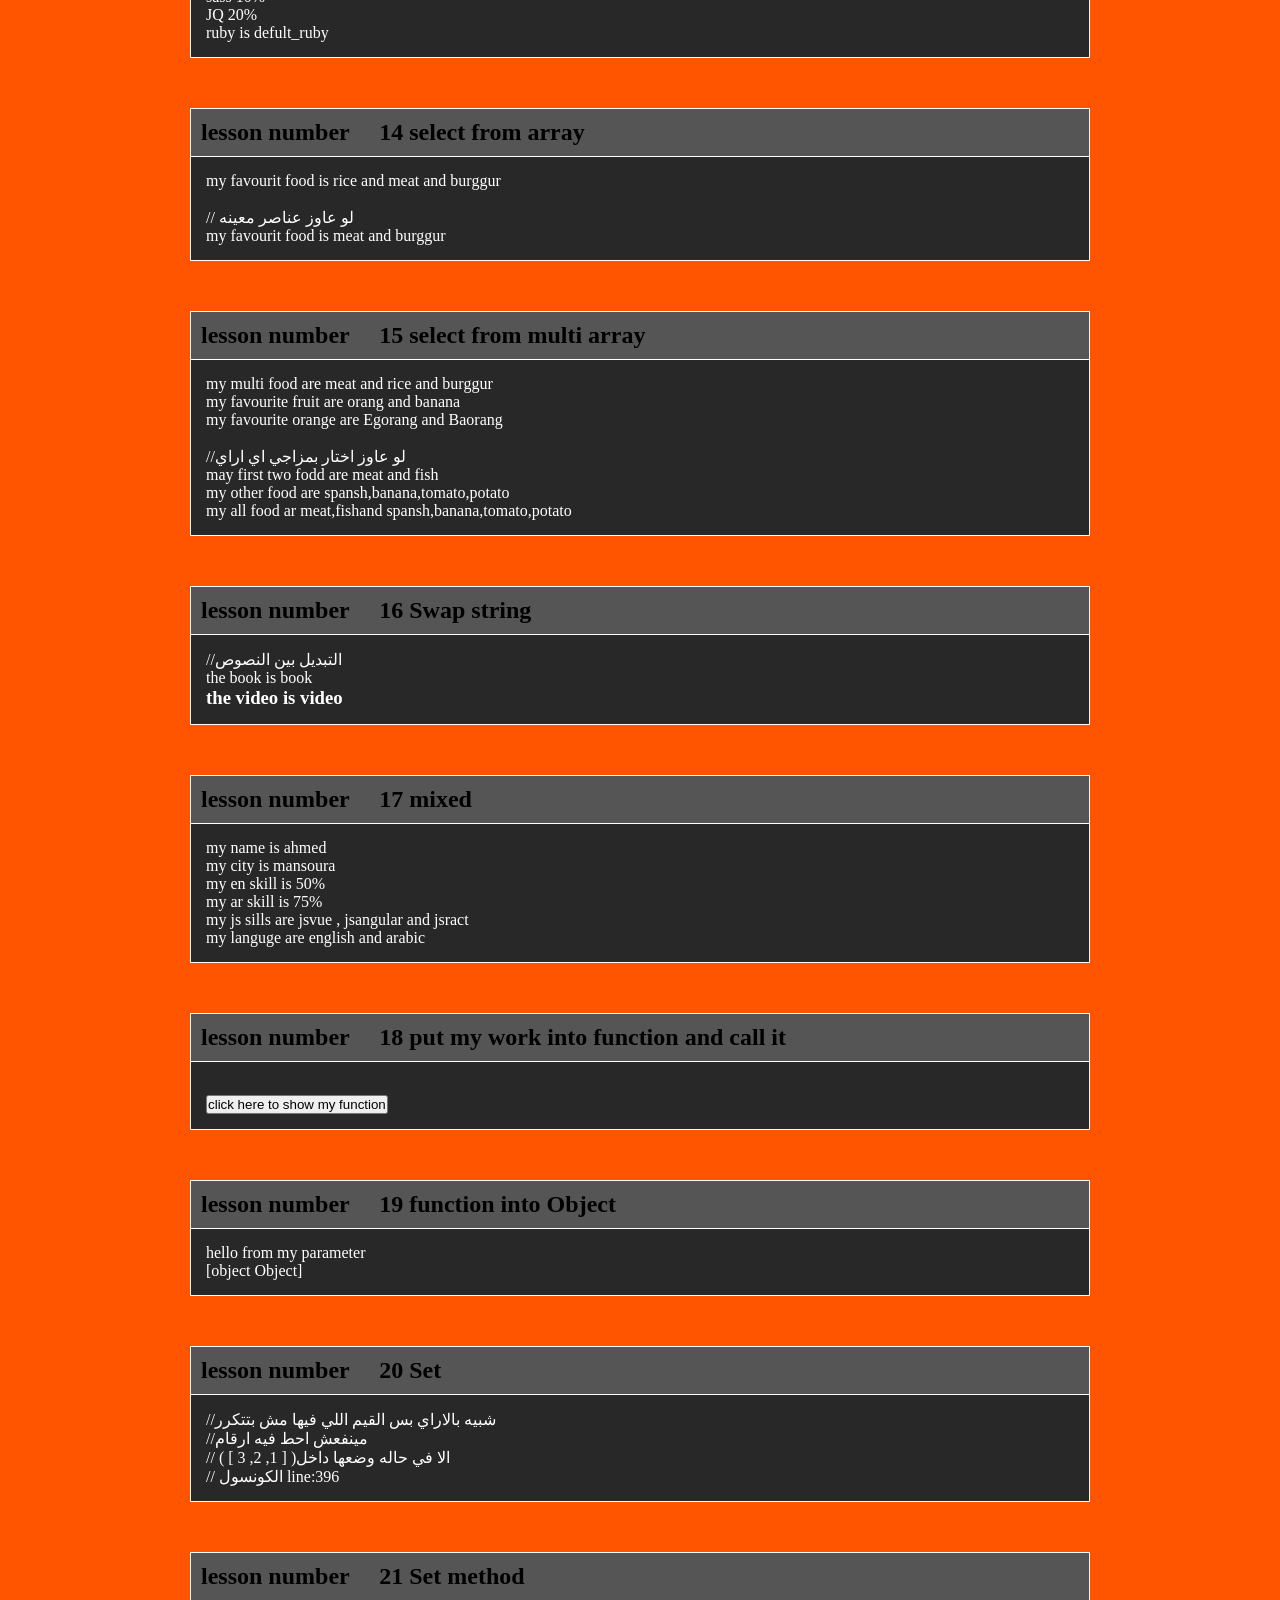
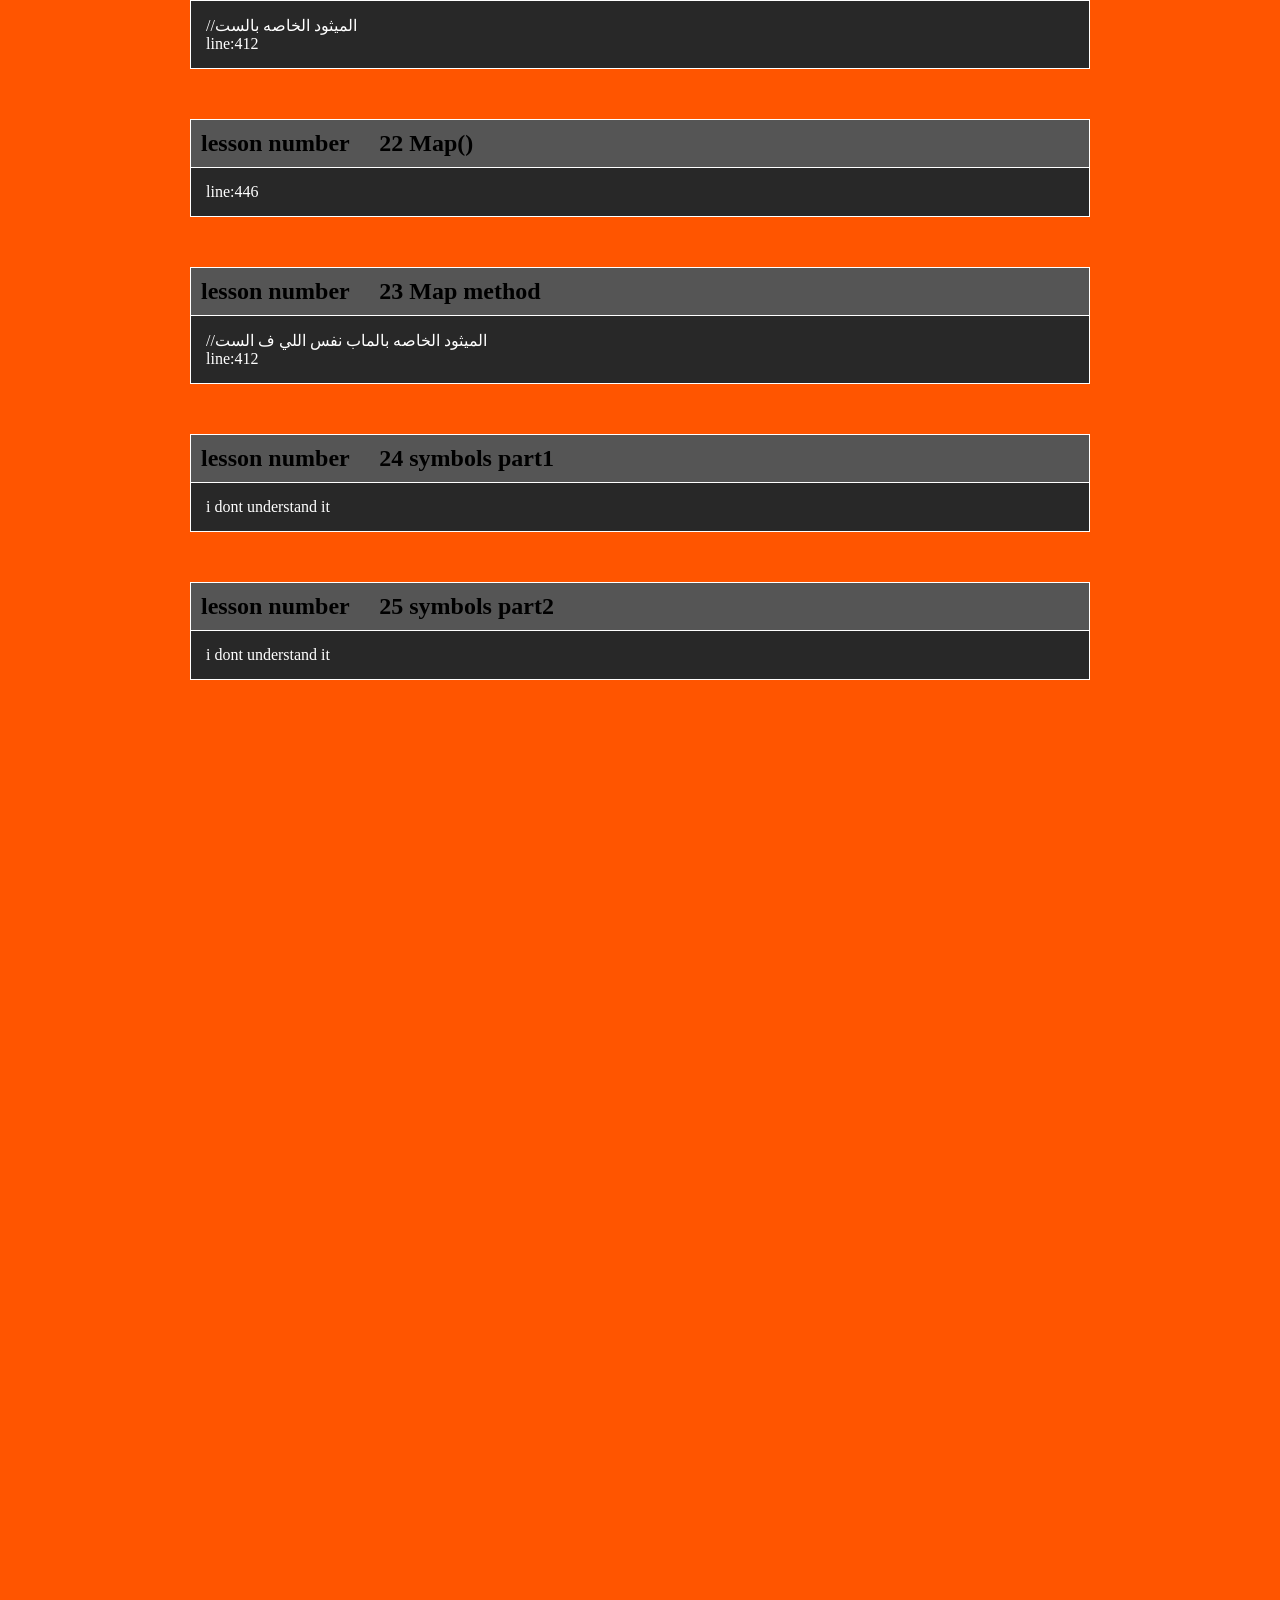
<file: Es6  javascript/oop.html>
<!DOCTYPE html>
<html lang="en">
<head>
    <meta charset="UTF-8">
    <meta name="viewport" content="width=device-width, initial-scale=1.0">
    <meta http-equiv="X-UA-Compatible" content="ie=edge">
    <title>oop</title>
    <link rel="stylesheet" href="css/style.css"> 
</head>
<body>
<article>
    <header>
        <h1> lesson number  &nbsp; &nbsp; <span>  1 intro  </span></h1>
    </header>
    <section>
        <div>
            Es6 its created in 2015 version 6
        </div>
    </section>
</article>
<article>
    <header>
        <h1> lesson number  &nbsp; &nbsp; <span> 2 Let   </span></h1>
    </header>
    <section>
        <div>
            <h5> </h5>
            <p id="se1"> </p>
            <p id="se2"> </p>
            <br>
            <hr>
            <br>
            <p id="se3"> </p>
            <p id="se4"> </p>
        </div>
    </section>
</article>




<article>
    <header>
        <h1> lesson number  &nbsp; &nbsp; <span> 3 const   </span></h1>
    </header>
    <section>
        <div>
            <h5> </h5>
            <p id="se5"> </p>
            <p id="se6"> </p>
        </div>
    </section>
</article>




<article>
    <header>
        <h1> lesson number  &nbsp; &nbsp; <span> 4 arrow function   </span></h1>
    </header>
    <section>
        <div>
            <h5> </h5>
            <p id="se7"> </p>
            <hr>
            <h2>without parameter</h2>
            <p id="se8"> </p>
            <p id="se9"> </p>
            <h2>with parameter</h2>
            <p id="se10"> </p>
            <p id="se11"> </p>
            <p id="se12"> </p>
        </div>
    </section>
</article>




<article>
    <header>
        <h1> lesson number  &nbsp; &nbsp; <span> 5 arrow function and This   </span></h1>
    </header>
    <section>
        <div>
            <h5> </h5>
            <p id="se13"> </p>
            <p id="se14"> </p>
            <p id="se15"> </p>
            <p id="se16"> </p>
            <p id="se17"> </p>
            <p id="se18"> </p>
        </div>
    </section>
</article>



<article>
    <header>
        <h1> lesson number  &nbsp; &nbsp; <span> 6 Template literals[Template strings]  </span></h1>
    </header>
    <section>
        <div>
            <h1 style="color:red"> تشغيل الانتر وكتابه اكواد الاندكس في الجافا </h1>
            <p id="se19"> </p>
            <p id="se20"> </p>
            <p id="se21"> </p>
        </div>
    </section>
</article>


<article>
    <header>
        <h1> lesson number  &nbsp; &nbsp; <span> 7 Convert Array to String  </span></h1>
    </header>
    <section>
        <div>
            <h5> </h5>
            <p>  // جمع تو اراي في اراي جديده </p>
            <p id="se22"> </p>
            <br>
            <p>// تحويل اراي في فنكشن </p>
            <p id="se23"> </p>
            <br>
            <p> // اضافه اراي الي اراي  </p>
            <p id="se24"> </p>
            <br>
            <p> //اضافه عناصر لاراي     </p>
            <p id="se25"> </p>
            <br>
            <p> //لو تو اراي عملهم بيساوا بعض بس عاوز اضيف عنصر علي وحده ووحده لا             </p>
            <p id="se26"> </p>
            <p id="se27"> </p>
            <br>
            <p> //اقل قيمه في الاراي </p>
            <p id="se28"> </p>
        </div>
    </section>
</article>




<article>
    <header>
        <h1> lesson number  &nbsp; &nbsp; <span> 8 Default parameters </span></h1>
    </header>
    <section>
        <div>
            <p> //لو مكتبتش حاجه تحت يظهر اللي بيساويه</p>
            <p id="se29"> </p>
            <p id="se30"> </p>
        </div>
    </section>
</article>




<article>
    <header>
        <h1> lesson number  &nbsp; &nbsp; <span> 9 Default parameters </span></h1>
    </header>
    <section>
        <div>
            <p> //بتعجمع اي عدد من الارقام ادخله  </p>
            <p id="se31"> </p>
        </div>
    </section>
</article>


<article>
    <header>
        <h1> lesson number  &nbsp; &nbsp; <span> 10 string method </span></h1>
    </header>
    <section>
        <div>
            <h2> hello world </h2>
            <p> //هل بتبدا ب كذا  </p>
            <p id="se32"> </p>
            <p> //هل بتنتهي بكذا  </p>
            <p id="se33"> </p>
            //بعد عدد معين شوف حاجه 
            <p id="se34"> </p>
        </div>
    </section>
</article>

<article>
    <header>
        <h1> lesson number  &nbsp; &nbsp; <span> 11 string method [repeat & includes] </span></h1>
    </header>
    <section>
        <div>
            <h2>"elzero web school" </h2>
            <p> //هل الجمله دي بتحتوي علي كلمه الزيرو </p>
            <p id="se35"> </p>
            <p> //هل بتحتوي علي الزيرو بعد ست ارقم </p>
            <p id="se36"> </p>
            <p> // كرر الجمله كلها ست مرات  </p>
            <p id="se37"> </p>
        </div>
    </section>
</article>




<article>
    <header>
        <h1> lesson number  &nbsp; &nbsp; <span> 12 Object </span></h1>
    </header>
    <section>
        <div>
            <p id="se38"> </p>
            <br>
            <p> // طريقه تانيه احسن</p>
            <p id="se39"> </p>
        </div>
    </section>
</article>


<article>
    <header>
        <h1> lesson number  &nbsp; &nbsp; <span> 13 Object Exampels  </span></h1>
    </header>
    <section>
        <div>
            <p> //استدعي اوبجكت من جون اوبجكت </p>
            <p id="se40"> </p>
            <br>
            <p> //اوبجكت صغير جوه اوبجكت كبير واستدعيهم الاتنين</p>
            <p id="se41"> </p>
        </div>
    </section>
</article>

<article>
    <header>
        <h1> lesson number  &nbsp; &nbsp; <span> 14 select from  array   </span></h1>
    </header>
    <section>
        <div>
            <p id="se42"> </p>
            <br>
            <p> // لو عاوز عناصر معينه </p> 
            <p id="se43"> </p>
        </div>
    </section>
</article>



<article>
    <header>
        <h1> lesson number  &nbsp; &nbsp; <span> 15 select from  multi array   </span></h1>
    </header>
    <section>
        <div>
            <p id="se44"> </p>
            <br>
            <p> //لو عاوز اختار بمزاجي اي اراي</p>
            <p id="se45"> </p>
        </div>
    </section>
</article>


<article>
    <header>
        <h1> lesson number  &nbsp; &nbsp; <span> 16 Swap string  </span></h1>
    </header>
    <section>
        <div>
            <p>//التبديل بين النصوص </p>
            <p id="se46"> </p>
        </div>
    </section>
</article>


<article>
    <header>
        <h1> lesson number  &nbsp; &nbsp; <span> 17 mixed    </span></h1>
    </header>
    <section>
        <div>
            <p id="se47"> </p>
        </div>
    </section>
</article>


<article>
    <header>
        <h1> lesson number  &nbsp; &nbsp; <span> 18 put my work into function and call it   </span></h1>
    </header>
    <section>
        <div>
            <p id="se48"> </p>
            <br>
            <button onclick="mywork();" style="cursor:pointer">click here to show my function </button>
        </div>
    </section>
</article>


<article>
    <header>
        <h1> lesson number  &nbsp; &nbsp; <span> 19 function into Object  </span></h1>
    </header>
    <section>
        <div>
            <p id="se49"> </p>
            <p id="se50"> </p>
        </div>
    </section>
</article>



<article>
    <header>
        <h1> lesson number  &nbsp; &nbsp; <span> 20 Set </span></h1>
    </header>
    <section>
        <div>
            <p>//شبيه بالاراي بس القيم اللي فيها مش بتتكرر</p>
            <p>//مينفعش احط فيه ارقام </p>
            <p>// الا في حاله وضعها داخل( [ 1, 2, 3 ] ) </p>
            <p>// الكونسول line:396</p>
            <p id="se51"> </p>
            <p id="se52"> </p>
        </div>
    </section>
</article>


<article>
    <header>
        <h1> lesson number  &nbsp; &nbsp; <span> 21 Set method </span></h1>
    </header>
    <section>
        <div>
            <p> //الميثود الخاصه بالست </p>
            <p> line:412</p>
        </div>
    </section>
</article>


<article>
    <header>
        <h1> lesson number  &nbsp; &nbsp; <span> 22 Map() </span></h1>
    </header>
    <section>
        <div>
            <p> line:446</p>
        </div>
    </section>
</article>
<article>
    <header>
        <h1> lesson number  &nbsp; &nbsp; <span> 23 Map method </span></h1>
    </header>
    <section>
        <div>
            <p> //الميثود الخاصه بالماب  نفس اللي ف الست </p>
            <p> line:412</p>
        </div>
    </section>
</article>


<article>
    <header>
        <h1> lesson number  &nbsp; &nbsp; <span> 24 symbols part1</span></h1>
    </header>
    <section>
        <div>
            <p> i dont understand it </p>
        </div>
    </section>
</article><article>
    <header>
        <h1> lesson number  &nbsp; &nbsp; <span> 25 symbols part2 </span></h1>
    </header>
    <section>
        <div>
            <p> i dont understand it </p>
        </div>
    </section>
</article>
    <script src="js/oop.js"></script>
</body>
</html>
</file>
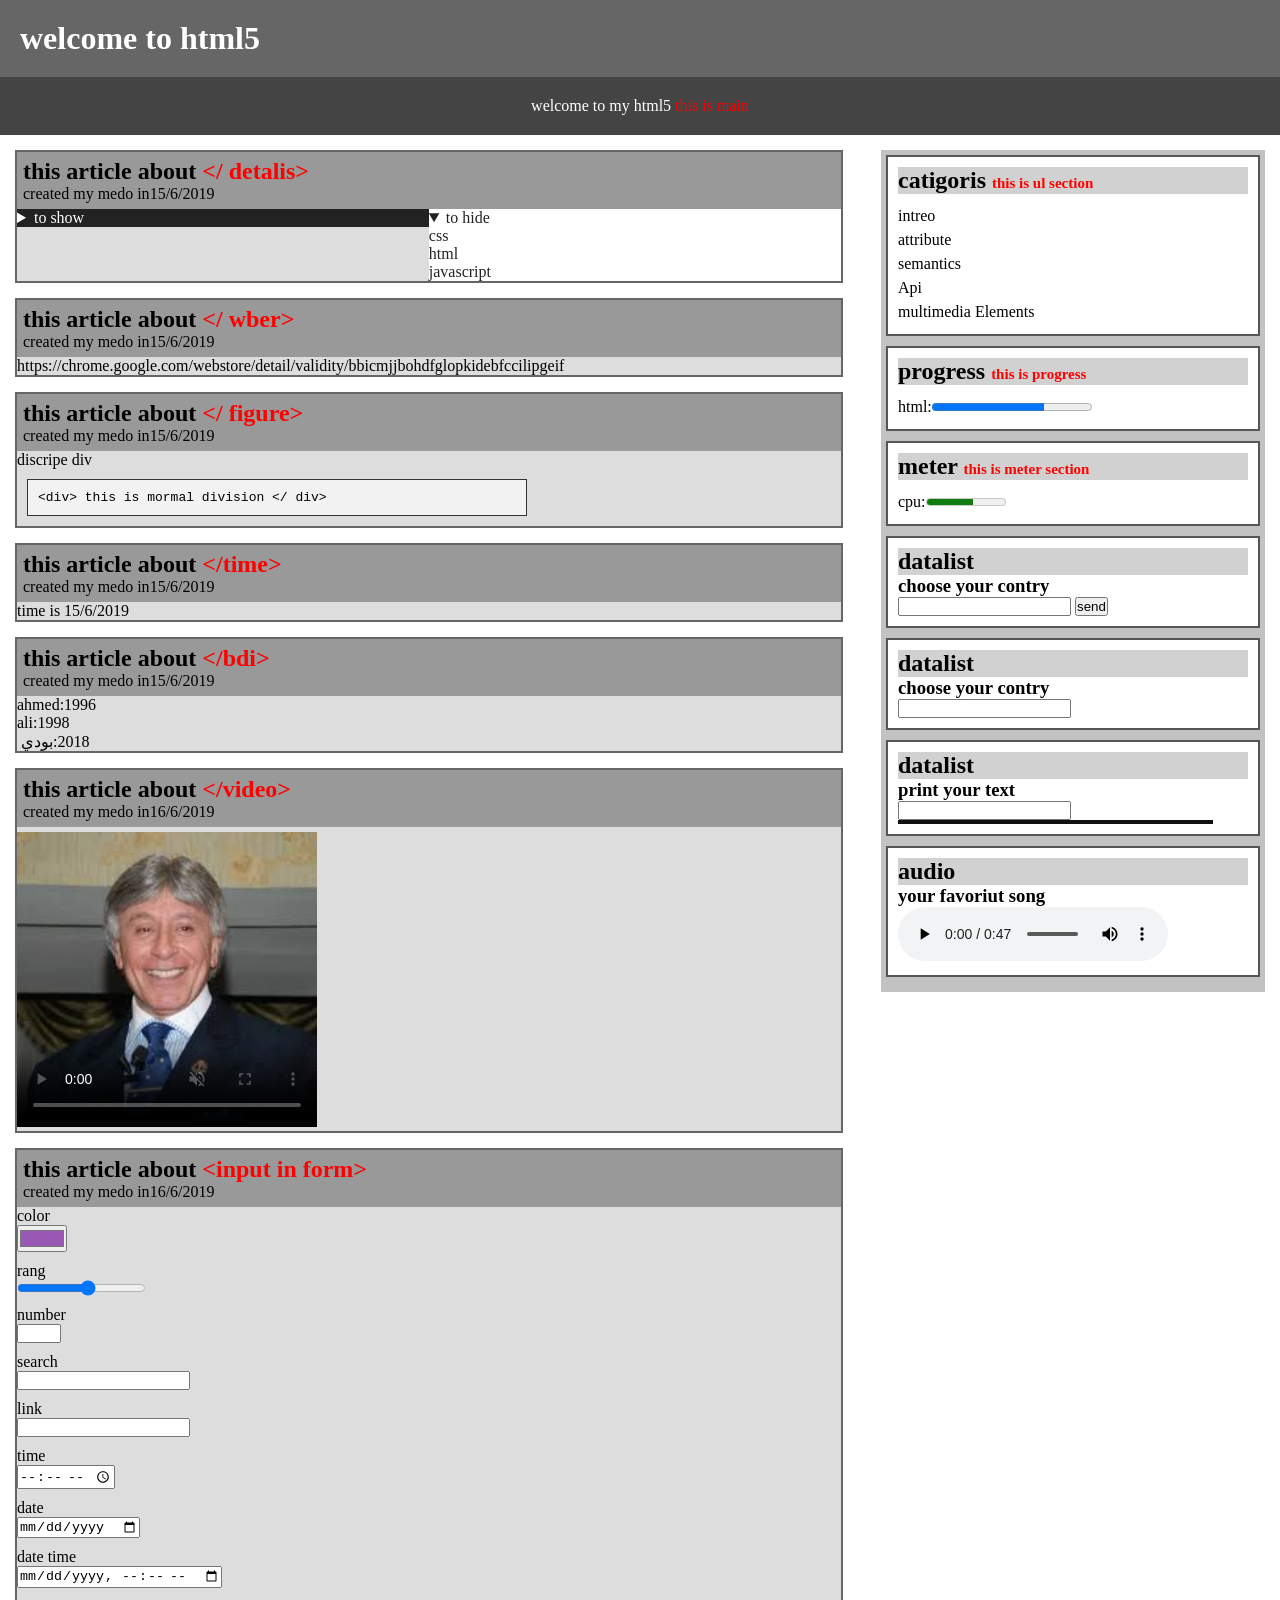
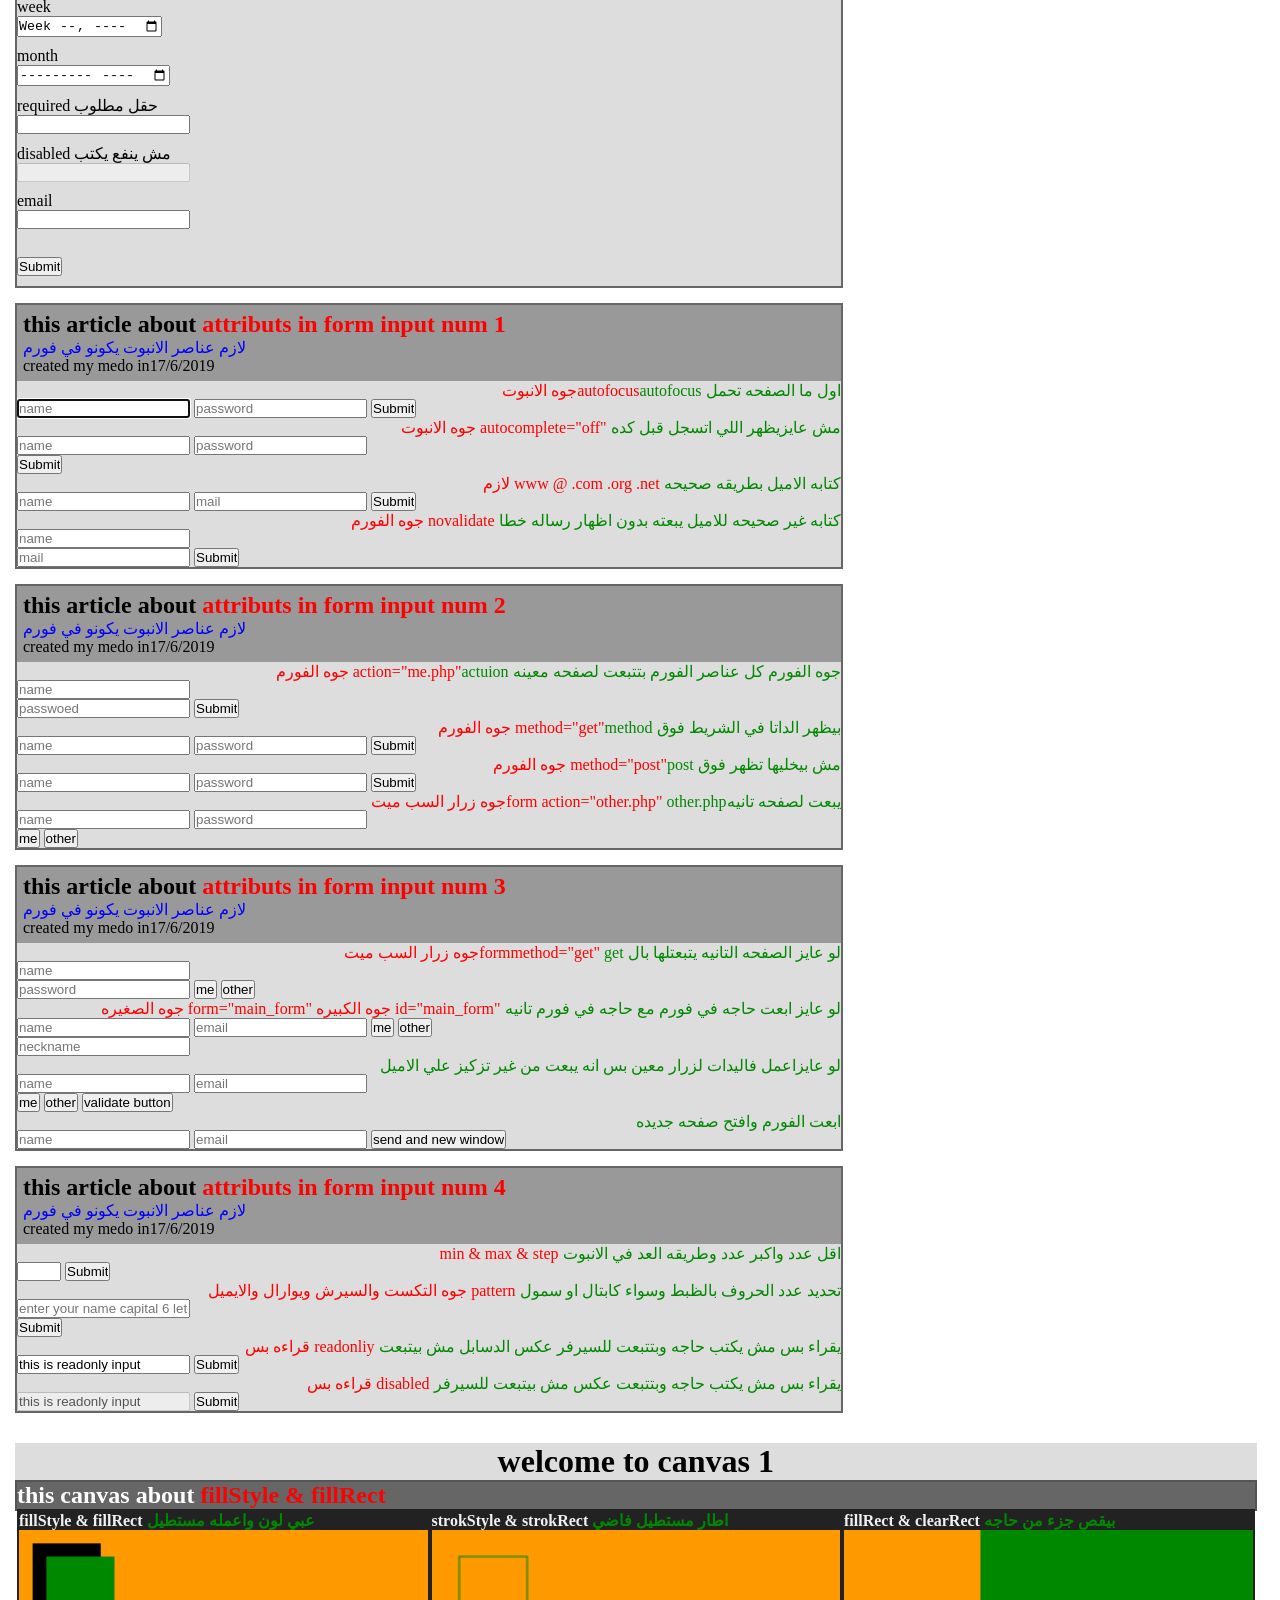
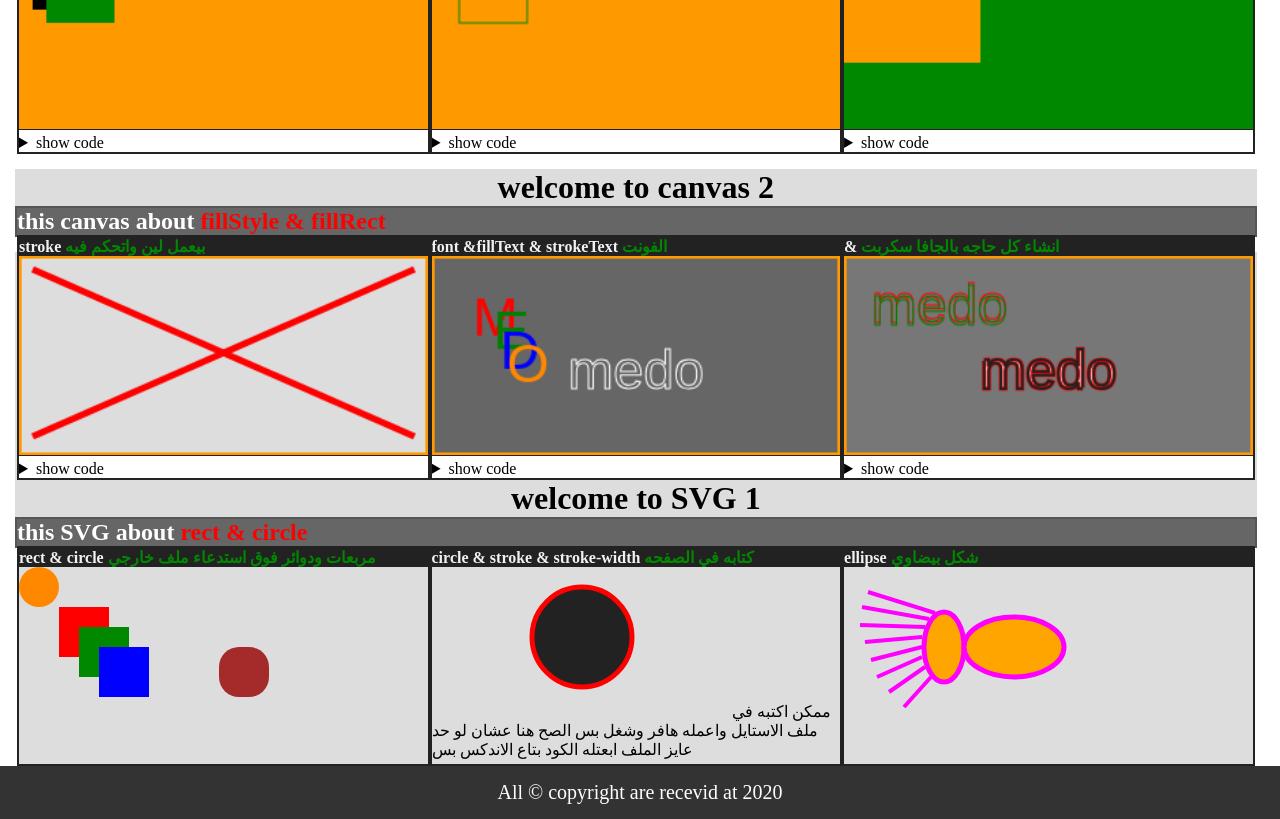
<file: html5/html5.html>
<!DOCTYPE html>
<html lang="en">
<head>
    <meta charset="UTF-8">
    <meta name="viewport" content="width=device-width, initial-scale=1.0">
    <meta http-equiv="X-UA-Compatible" content="ie=edge">
    <title>Document</title>
    <link rel="stylesheet" href="css/html5.css">
</head>
<body>
    <!-- start header ---------------------------------------------------------------------->
    <header class="main_header">
        <h1>welcome to html5 </h1>
    </header>
    <main>welcome to my html5 </main><!-- مره واحده بس مثلا اللوجو او عنوان رئيسي في جريده -->
    <!-- end header ---------------------------------------------------------------------->
                                                                                         
    <!-- start article -------------------------------------------------------------------->
<div class="contaier">
    <article>
            <header>
                <h1>this article about <span>&lt;/ detalis&gt;</span> </h1>
                <p>created my medo in<span>15/6/2019</span></p>
            </header>
            <section>
                <details>
                    <summary>to show </summary>
                    <ul>
                        <li>css</li>
                        <li>html</li>
                        <li>javascript</li>
                    </ul>
                </details>
                <details open>
                        <summary>to hide </summary>
                        <ul>
                            <li>css</li>
                            <li>html</li>
                            <li>javascript</li>
                        </ul>
                </details>
            </section>
    </article>
    <article>
            <header>
                    <h1>this article about <span>&lt;/ wber&gt;</span> </h1>
                    <p>created my medo in<span>15/6/2019</span></p>
            </header>
            <section>
                <div>
                        <wbr>https://chrome.google</wbr><wbr>.com/webstore/</wbr>detail/validity/bbicmjjbohdfglopkidebfccilipgeif
                </div>
            </section>
    </article>
    <article>
            <header>
                    <h1>this article about <span>&lt;/ figure&gt;</span> </h1>
                    <p>created my medo in<span>15/6/2019</span></p>
            </header>
            <section>
                <figcaption>discripe div</figcaption>
                <figure>
                    <code>
                        &lt;div&gt; this is mormal division &lt;/ div&gt;
                    </code>
                </figure>
            </section>
    </article>
    <article>
            <header>
                    <h1>this article about <span>&lt;/time&gt;</span> </h1>
                    <p>created my medo in<span>15/6/2019</span></p>
            </header>
            <section>
                <time datetime="15/6/2019">time is 15/6/2019</time>
            </section>
    </article>
    <article>
            <header>
                    <h1>this article about <span>&lt;/bdi&gt;</span> </h1>
                    <p>created my medo in<span>15/6/2019</span></p>
            </header>
            <section>
                <ul>
                    <li>ahmed:1996</li>
                    <li>ali:1998</li>
                    <li><bdi> بودي </bdi>:2018</li>
                </ul>
            </section>
    </article>
    <article>
            <header>
                    <h1>this article about <span>&lt;/video&gt;</span> </h1>
                    <p>created my medo in<span>16/6/2019</span></p>
            </header>
            <section>
                <video controls  loop  muted width="300px" height="300px" poster="imgs/fiqy.jpg" preload="auto">
                    <source src="video/my_video.mp4" type="video/mp4" >
                        your browser doesnt support video 
                </video> 
            </section>
    </article>
    <article>
            <header>
                    <h1>this article about <span>&lt;input in form&gt;</span> </h1>
                    <p>created my medo in<span>16/6/2019</span></p>
            </header>
            <section>
                <form class="html5"> 
                    <label>color</label>
                    <input type="color" name="theme" value="#9b59b6" > 

                    <label>rang</label>
                    <input type="range" name="rang " min="2" max="20" step="2" >

                    <label>number</label>
                    <input type="number" name="choose" min="0" max="20" step="2">

                    <label>search</label>
                    <input type="search" name="search">

                    <label>link</label>
                    <input type="url" name="link"> 

                    <label>time</label>
                    <input type="time" name="time">

                    <label>date</label>
                    <input type="date" name="date">

                    <label>date time</label>
                    <input type="datetime-local" name="datetime">

                    <label>week</label>
                    <input type="week" name="week">

                    <label> month</label>
                    <input type="month" name="month">

                    <label>required حقل مطلوب</label> <!-- لاي حقل مطلوب او عايز اعمله تعطيل-->
                    <input type="text" required>

                    <label>disabled مش ينفع يكتب</label>
                    <input type="text" disabled>
                    
                    <label>email</label>
                    <input type="email" >
                    &nbsp;  &nbsp;  &nbsp;  &nbsp;  &nbsp; <input type="submit">
                </form>
            </section>
    </article>
    <article>
            <header>
                    <h1>this article about <span>attributs in form input num 1</span> </h1><label style="color:#00f;">لازم عناصر الانبوت يكونو في فورم </label>
                    <p>created my medo in<span>17/6/2019</span></p>
            </header>
            <section>
                <form action="me.php">  <!-- auto focus --> 
                    <label class="label"><span> جوه الانبوتautofocus</span>autofocus اول ما الصفحه تحمل </label>
                    <br>
                    <input type="text" name="user name" autofocus placeholder="name">
                    <input type="password" name="password" autofocus placeholder="password"> 
                    <input type="submit">
                </form>
                <form action="me.php">  <!-- autocompelet -->
                    <label class="label"><span >جوه الانبوت  autocomplete="off"</span> مش عايزيظهر اللي اتسجل قبل كده    </label>
                    <br>
                    <input type="text" name="user name" autofocus autocomplete="off" placeholder="name">
                    <input type="password" name="password" autofocus placeholder="password"> 
                    <input type="submit">
                </form>
                <form action="me.php" > <!--  الطريقه الصحيحه   email -->
                    <label class="label"><span>لازم www  @  .com .org .net  </span>  كتابه الاميل بطريقه صحيحه    </label>
                    <br>
                    <input type="text" name="user name" placeholder="name">
                    <input type="email" placeholder="mail"> 
                    <input type="submit">
                </form>
                <form action="me.php" novalidate> <!--  الطريقه الخطا    email -->
                    <label class="label"><span > جوه الفورم novalidate   </span> كتابه غير صحيحه للاميل يبعته بدون اظهار رساله خطا    </label>
                    <br>
                    <input type="text" name="user name" placeholder="name">
                    <input type="email" placeholder="mail" > 
                    <input type="submit">
                </form>
            </section>
    </article>
    <article>
            <header>
                    <h1>this article about <span>attributs in form input num 2</span> </h1><label style="color:#00f;">لازم عناصر الانبوت يكونو في فورم </label>
                    <p>created my medo in<span>17/6/2019</span></p>
            </header>
            <section>
                <form action="me.php">  <!-- action -->
                    <label class="label"><span> جوه الفورم   action="me.php"</span>actuion جوه الفورم كل عناصر الفورم بتتبعت لصفحه معينه </label>
                    <br>
                    <input type="text" name="user name" placeholder="name">
                    <input type="password" name="password" placeholder="passwoed"> 
                    <input type="submit">
                </form>
                <form action="me.php" method="GET"><!--  get -->
                    <label class="label"><span> جوه الفورم  method="get"</span>method بيظهر الداتا في الشريط فوق </label>
                    <br>
                    <input type="text" name="user name" placeholder="name">
                    <input type="password" name="password" placeholder="password"> 
                    <input type="submit">
                </form>
                <form action="me.php" method="POST"><!-- post  -->
                    <label class="label"><span>  جوه الفورم  method="post"</span>post مش بيخليها تظهر فوق </label>
                    <br>
                    <input type="text" name="user name" placeholder="name">
                    <input type="password" name="password" placeholder="password"> 
                    <input type="submit">
                </form>
                <form action="me.php" method="POST"><!-- other  -->
                    <label class="label"><span>   جوه زرار السب ميتform action="other.php"   </span>   other.phpيبعت لصفحه تانيه    </label>
                    <br>
                    <input type="text" name="user name" placeholder="name">
                    <input type="password" name="password" placeholder="password"> 
                    <input type="submit" formaction="me.php" value="me">
                    <input type="submit" formaction="other.php" value="other">
                </form>
            </section>
    </article>
    <article>
            <header>
                    <h1>this article about <span>attributs in form input num 3</span> </h1><label style="color:#00f;">لازم عناصر الانبوت يكونو في فورم </label>
                    <p>created my medo in<span>17/6/2019</span></p>
            </header>
            <section>
                <form action="me.php" method="POST"><!-- other  -->
                    <label class="label"><span>   جوه زرار السب ميتformmethod="get"   </span>get لو عايز الصفحه التانيه يتبعتلها بال </label>
                    <br>
                    <input type="text" name="user name" placeholder="name">
                    <input type="password" name="password" placeholder="password"> 
                    <input type="submit" formaction="me.php" value="me">
                    <input type="submit" formaction="other.php" formmethod="GET" value="other">
                </form>
                <form action="me.php" method="POST" id="main" novalidate><!-- id  -->
                    <label class="label"><span> جوه الصغيره form="main_form"  جوه الكبيره id="main_form"</span>  لو عايز ابعت حاجه في فورم مع حاجه في فورم تانيه    </label>
                    <br>
                    <input type="text" name="user name" placeholder="name">
                    <input type="email" name="password" placeholder="email"> 
                    <input type="submit" formaction="me.php" value="me">
                    <input type="submit" formaction="other.php" formmethod="GET" value="other">
                </form>
                        <form>
                            <input type="text" name="neckname"  form="main"  placeholder="neckname" >
                        </form>
                <form action="me.php" method="POST" id="main" ><!-- validate button  -->
                    <label class="label"><span>  </span> لو عايزاعمل فاليدات لزرار معين بس انه يبعت من غير تزكيز علي الاميل </label>
                    <br>
                    <input type="text" name="user name" placeholder="name">
                    <input type="email" name="password" placeholder="email"> 
                    <input type="submit" formaction="me.php" value="me">
                    <input type="submit" formaction="other.php" formmethod="GET"  value="other">
                    <input type="submit" formaction="other.php" formmethod="GET" placeholder="email" value="validate button" formnovalidate >
                </form>
                <form action="me.php" method="POST"><!-- newtab  -->
                    <label class="label"><span>  </span> ابعت الفورم وافتح صفحه جديده </label>
                    <br>
                    <input type="text" name="user name" placeholder="name">
                    <input type="email" name="password" placeholder="email"> 
                    <input type="submit" formnovalidate formtarget="_blank" value="send and new window">
                </form>
            </section>
    </article>
    <article>
            <header>
                <h1>this article about <span>attributs in form input num 4</span> </h1><label style="color:#00f;">لازم عناصر الانبوت يكونو في فورم </label>
                <p>created my medo in<span>17/6/2019</span></p>
            </header>
            <section>
                <form>
                    <label class="label"><span>  min  & max  & step </span> اقل عدد واكبر عدد وطريقه العد في الانبوت  </label>
                    <br>
                    <input type="number" name="number" min="4" max="20" step="2">
                    <input type="submit" name="submit" >
                </form>
                <form>
                    <label class="label"><span> جوه التكست والسيرش ويوارال والايميل pattern  </span> تحديد عدد الحروف بالظبط وسواء كابتال او سمول  </label>
                    <br>
                    <input type="text" name="text" placeholder="enter your name capital 6 leters" pattern="[A-Z]{6}">
                    <input type="submit" name="submit" >
                </form>
                <form>
                    <label class="label"><span> قراءه بس readonliy  </span>  يقراء بس مش يكتب حاجه وبتتبعت للسيرفر عكس الدسابل مش بيتبعت   </label>
                    <br>
                    <input type="text" name="text" readonly value="this is readonly input">
                    <input type="submit" name="submit" >
                </form>
                <form>
                    <label class="label"><span> قراءه بس disabled  </span>    يقراء بس مش يكتب حاجه وبتتبعت  عكس  مش بيتبعت للسيرفر   </label>
                    <br>
                    <input type="text" name="text" disabled value="this is readonly input">
                    <input type="submit" name="submit" >
                </form>
            </section>
    </article>
</div> <!-- end container -->
<!-- end arirce ----------------------------------------------------------------->
                                                                                             
<!-- start aside ---------------------------------------------------------------->
    <aside>
        <section><!-- section 1-->
            <h2>catigoris </h2>
            <ul>
                <li> intreo </li>
                <li> attribute </li>
                <li> semantics </li>
                <li> Api </li>
                <li> multimedia Elements </li>
            </ul>
        </section>
        <section>  <!-- section 2-->
                <h2>progress </h2>
                <ul>
                    <li> html:<progress value="7" max="10"></progress> </li>
                </ul>
        </section>
        <section>  <!-- section 3-->
                <h2>meter </h2>
                <ul>
                    <li> <!-- الطبيعي بتاع الميتر المني 0 والماكس 1 القيم الافتراضيه يعني ملهاش دعوه باقصي ي او اصغر قيمه -->
                        <!-- low & heigh عشان اغير في القيم واقوله اقل حاجه واقصي حاجه ويغير ف الالوان-->
                        <!-- optimum القيمه المثاليه ليها -->
                        cpu:<meter
                        min="0"
                        max="1"
                        value=".6"
                        low=".3"
                        heigh="8"
                        optimum="5"
                        >
                        </meter>
                    </li>
                </ul>
        </section>
        <section> <!-- choose your contry -->
            <h2> datalist</h2>
            <h1>  choose your contry</h1>
            <form>
                <input list="contrys">
                <datalist id="contrys">
                    <option value="american">
                    <option value="egypt">
                    <option value="dhabi">
                    <option value="soudi">
                    <option value="jordan">
                    <option value="soudan">
                </datalist>
                <input type="submit" value="send">
            </form>
        </section>
        <section> <!-- calculate your age  -->
            <h2> datalist</h2>
            <h1>  choose your contry</h1>
            <form oninput="resalt.value=parseInt(age.value)+'your age  in days is'
            +parseInt(days.value)+'days'">
                <input type="text" name="age">
                <input type="hidden" name="days" value="365">
                <div> <output name="resalt"></output> </div>
            </form>
        </section>
        <section> <!-- print your text   -->
            <h2> datalist</h2>
            <h1> print your text</h1>
            <form oninput="resalt.value=age.value">
                <input type="text" name="age">
                <div class="printed"> <output name="resalt"></output> </div>
            </form>
        </section>
        <section > <!-- audio -->
            <h2> audio </h2>
            <h1> your favoriut song </h1>
            <audio controls  loop style="width:270px;" >
                <source src="songs/012.mp3">
                    your browser dosnt suppert audio <!-- بتظهر لو المتصفح مش دعم الاوديو-->
            </audio>
        </section>
    </aside>
<!-- end aside ---------------------------------------------------------------->
                                <div class="clear_float"></div>
                                                                                                   
<!-- star canvas--------------------------------------------------------------->
<div class="can_container">
        <h1 class="h1"> welcome to canvas 1 </h1><!-- cavens  one -->
        <article><!--------------------------------------------- class one ------------------------>
            <header>
                <h1>this canvas about <span>fillStyle & fillRect </span> </h1>
            </header>
            <section>
                <div class="can_div"> <!-- canvas 1-->
                    <h4> fillStyle & fillRect <span>عبي لون واعمله مستطيل </span></h4>
                    <canvas id="my_canvas1"></canvas>
                    <details><summary>show code </summary>
                        <p>
                            var can=document.getElementById('my_canvas1');
                            var context=can.getContext('2d');
                            context.fillStyle="#000"; 
                            context.fillRect(10,10,50,50);
                            context.fillStyle="#080";
                            context.fillRect(20,20,50,50);
                        </p>
                    </details>
                </div>

                <div  class="can_div"> <!-- canvas 2-->
                    <h4> strokStyle & strokRect <span> اطار مستطيل فاضي    </span></h4>
                    <canvas id="my_canvas2"></canvas>
                    <details><summary>show code </summary>
                        <p>
                            var can=document.getElementById('my_canvas2');
                            var context2=can.getContext('2d');
                            context2.strokeStyle="#080";
                            context2.strokeRect(20,20,50,50);
                        </p>
                    </details>
                </div>

                <div  class="can_div"> <!-- canvas 3-->
                    <h4> fillRect & clearRect <span> بيقص جزء من حاجه </span></h4>
                    <canvas id="my_canvas3"></canvas>
                    <details><summary>show code </summary>
                        <p>
                            var can=document.getElementById('my_canvas3');
                            var context3=can.getContext('2d');
                            context3.fillStyle="#080";
                            context3.fillRect(0,0,400,200);   
                            context3.clearRect(0,0,100,100);
                        </p>
                    </details>
                </div>
            </section>
        </article>
</div>
                                    <div class="clear_float"></div> 
                                                                                    
<div class="can_container">
        <h1 class="h1"> welcome to canvas 2 </h1><!----- cavens two  -->
        <article><!--------------------------------------------- class one ------------------------>
            <header>
                <h1>this canvas about <span>fillStyle & fillRect </span> </h1>
            </header>
            <section>
                <div class="can_div"> <!-- canvas 4-->
                    <h4>  stroke  <span> بيعمل لين واتحكم فيه    </span></h4>
                    <canvas id="my_canvas4"></canvas>
                    <details><summary>show code </summary>
                        <p>
                                var can=document.getElementById('my_canvas4');
                                var context4=can.getContext('2d');
                                var  can_width=can.width; 
                                var  can_height=can.height; 
                                context4.fillStyle="#ddd";
                                context4.fillRect(0,0,can_width,146);
                                context4.strokeStyle="#f00"; 
                                context4.lineWidth=5;
                                /* top left line */
                                context4.moveTo(10,10);   
                                context4.lineTo(150,73); 
                                /* top right */
                                context4.moveTo(290,10);
                                context4.lineTo(150,73);
                                /* bottom left */
                                context4.moveTo(10,136);
                                context4.lineTo(150,73);
                                /* bottom right */
                                context4.moveTo(290,136);
                                context4.lineTo(150,73);
                                context4.stroke();
                        </p>
                    </details>
                </div>

                <div  class="can_div"> <!-- canvas 5-->
                    <h4> font &fillText & strokeText <span>  الفونت    </span></h4>
                    <canvas id="my_canvas5"></canvas>
                    <details><summary>show code </summary>
                    </details>
                </div>

                <div  class="can_div"  > <!-- canvas 6-->
                    <h4>  &  <span> انشاء كل حاجه بالجافا سكربت  </span></h4>
                    <div id="canv_id"></div>
                    <details><summary>show code </summary>
                    </details>
                </div>
            </section>
        </article>
</div>
<!-- end canvas --------------------------------------------------------------->
                                                                                     
<!-- ------------------------------------- Star SVG ------------------------------------->
<div class="can_container">
    <h1 class="h1"> welcome to SVG 1 </h1><!----- cavens two  -->
    <article><!--------------------------------------------- class one ------------------------>
        <header>
            <h1>this SVG about <span>rect & circle </span> </h1>
        </header>
        <section>
                    <div class="svg_div"> <!-- svg 1-->
                        <h4>  rect & circle  <span> مربعات ودوائر  فوق  استدعاء ملف خارجي </span></h4>
                        <img src="svg/me.svg"> <!-- ملف خارجي --> 
                    </div>

                    <div  class="svg_div"> <!-- svg 2-->
                        <h4> circle  & stroke & stroke-width <span>  كتابه في الصفحه     </span></h4>
                        <svg>
                            <circle 
                                    r            = "50"
                                    cx           =  "150"  
                                    cy           = "70" 
                                    fill         = "#222"
                                    stroke       = "red"
                                    stroke-width = "5"
                                    >
                                    <span>ممكن اكتبه في ملف الاستايل واعمله هافر وشغل بس الصح هنا </span>
                                    <span> عشان لو حد عايز الملف ابعتله الكود بتاع الاندكس بس </span>
                        </svg>
                    </div>

                    <div  class="svg_div"> <!-- svg 3-->
                        <h4> ellipse  <span>  شكل بيضاوي     </span></h4>
                        <svg>
                            <ellipse  cx="100" cy="80" rx="20" ry="35" fill="orange" stroke="#f0f" stroke-width="5"/> <!-- في الدايره موحده انما هنا جايب اتنين عشان اعمل شكل بيضاوي-->
                            <ellipse  cx="170" cy="80" rx="50" ry="30" fill="orange" stroke="#f0f" stroke-width="5"/>
                            <line x1="60" y1="140" x2="87" y2="110" stroke="#f0f" stroke-width="4"/> 
                            <line x1="45" y1="125" x2="81" y2="100" stroke="#f0f" stroke-width="4"/> 
                            <line x1="33" y1="110" x2="78" y2="90" stroke="#f0f" stroke-width="4"/> 
                            <line x1="27" y1="93" x2="78" y2="80" stroke="#f0f" stroke-width="4"/> 
                            <line x1="21" y1="75" x2="78" y2="70" stroke="#f0f" stroke-width="4"/> 
                            <line x1="16" y1="58" x2="81" y2="60" stroke="#f0f" stroke-width="4"/> 
                            <line x1="18" y1="40" x2="85" y2="52" stroke="#f0f" stroke-width="4"/> 
                            <line x1="24" y1="25" x2="91" y2="46" stroke="#f0f" stroke-width="4"/> 
                        </svg>
                    </div>
                    
        </section>
    </article>
</div>
<!-- ------------------------------------- End SVG   ---------------------------------->
<!-- star footer --------------------------------------------------------------->
    <div class="clear_float"></div>
    <footer> 
    <span> All &copy; copyright are recevid at 2020</span>
    </footer>
<!-- end footer ---------------------------------------------------------------->
<script src="js/canvas.js"></script>
</body>
</html>
</file>
<file: task nada/css/style.css>
* {
  padding: 0;
  margin: 0;
  -webkit-box-sizing: border-box;
  box-sizing: border-box;
}

body .content {
  position: relative;
  height: 1200px;
  width: 100%;
  overflow: hidden;
}

body .content .row {
  position: relative;
  z-index: 99;
}

body .content .row .part_one {
  padding: 0;
}

body .content .row .part_one .consol {
  position: absolute;
  top: 100px;
  font-weight: bold;
  -webkit-transform: rotate(-26deg);
          transform: rotate(-26deg);
}

body .content .row .part_one .consol::after {
  content: '';
  display: inline-block;
  width: 150px;
  height: 3px;
  background: #222;
}

@media (max-width: 767px) {
  body .content .row .part_one .consol {
    font-size: 25px;
  }
  body .content .row .part_one .consol::after {
    content: '';
    width: 0px;
  }
}

body .content .row .part_one .info {
  position: absolute;
  top: 350px;
  left: 50px;
  text-transform: capitalize;
}

@media (max-width: 1200px) {
  body .content .row .part_one .info {
    left: 0;
  }
}

body .content .row .part_one .info .info_1 {
  padding: 0;
}

body .content .row .part_one .info .info_1 h1 {
  margin: 0;
}

body .content .row .part_one .info .info_1 .rest {
  margin: 0 0 0 50px;
}

@media (max-width: 767px) {
  body .content .row .part_one .info .info_1 .rest {
    font-size: 14px;
    margin: 0 0 0 30px;
  }
}

body .content .row .part_one .info .info_1 .sports {
  color: #080;
  margin-left: 40px;
}

@media (max-width: 767px) {
  body .content .row .part_one .info .info_1 .sports {
    font-size: 25px;
    margin-left: 20px;
  }
}

body .content .row .part_one .info .info_1 .trans {
  -webkit-transform: rotate(90deg);
          transform: rotate(90deg);
  position: relative;
  top: 205px;
  left: 140px;
}

@media (max-width: 1200px) {
  body .content .row .part_one .info .info_1 .trans {
    top: 190px;
    left: 170px;
  }
}

@media (max-width: 991px) {
  body .content .row .part_one .info .info_1 .trans {
    top: 80px;
    left: 120px;
  }
}

@media (max-width: 767px) {
  body .content .row .part_one .info .info_1 .trans {
    top: 30px;
    left: 60px;
  }
  body .content .row .part_one .info .info_1 .trans h1 {
    font-size: 34px;
    margin: 0;
  }
}

body .content .row .part_one .info .info_2 {
  color: #92E2FD;
  position: relative;
  left: -49px;
  top: -50px;
}

@media (max-width: 1200px) {
  body .content .row .part_one .info .info_2 {
    left: 0;
  }
}

@media (max-width: 767px) {
  body .content .row .part_one .info .info_2 {
    left: 200px;
    top: -250px;
  }
  body .content .row .part_one .info .info_2 h1 {
    font-size: 30px;
  }
  body .content .row .part_one .info .info_2 h1:first-of-type {
    margin-top: 50px !important;
  }
  body .content .row .part_one .info .info_2 h1:last-of-type {
    margin-top: 100px !important;
  }
}

body .content .row .part_one .info .info_2 h1 {
  -webkit-transform: rotate(90deg);
          transform: rotate(90deg);
}

body .content .row .part_one .info .info_2 h1:last-of-type {
  margin-top: 140px;
}

body .content .row .part_two {
  position: relative;
  top: 100px;
}

body .content .row .part_two .info {
  text-transform: capitalize;
}

body .content .row .part_two .info .info_one {
  -webkit-transform: rotate(90deg);
          transform: rotate(90deg);
  position: relative;
  top: 135px;
  left: -111px;
}

@media (max-width: 1200px) {
  body .content .row .part_two .info .info_one {
    left: 0;
  }
}

@media (max-width: 767px) {
  body .content .row .part_two .info .info_one {
    left: 40px;
    top: 150px;
    -webkit-transform: rotate(0);
            transform: rotate(0);
  }
}

body .content .row .part_two .info .info_one h1 {
  color: #080;
  margin: 0;
}

@media (max-width: 767px) {
  body .content .row .part_two .info .info_one h1 {
    font-size: 20px;
  }
}

body .content .row .part_two .info .info_one p {
  font-size: 19px;
  position: relative;
  left: 20px;
}

@media (max-width: 767px) {
  body .content .row .part_two .info .info_one p {
    left: 0px;
  }
}

body .content .row .part_two .info .info_two {
  position: relative;
  top: 85px;
}

@media (max-width: 1200px) {
  body .content .row .part_two .info .info_two {
    left: 85px;
    top: 120px;
  }
}

@media (max-width: 991px) {
  body .content .row .part_two .info .info_two {
    top: 150px;
    left: 40px;
  }
}

@media (max-width: 767px) {
  body .content .row .part_two .info .info_two h2 {
    font-size: 25px;
  }
}

body .content .row .part_two .info .info_two h5 {
  color: #92E2FD;
}

body .content .back {
  position: absolute;
  width: 100%;
  height: 100%;
  top: 0;
  left: 0;
}

body .content .back img {
  width: 100%;
  height: 100%;
}
/*# sourceMappingURL=style.css.map */
</file>
<file: test_sass/css/style.css>
@charset "UTF-8";
* {
  -webkit-box-sizing: border-box;
  box-sizing: border-box;
}

body {
  background: #f1f1f1;
}

.clear_float {
  clear: both;
}

.h1 {
  font-size: 2em;
}

.h1 span {
  color: red;
}

.h1 span span {
  color: green;
}

.text-center {
  text-align: center;
}

hr {
  margin: 30px 0;
}

/******************************* start variabels */
h1 {
  color: #f80;
  background: #147;
}

/****************************** end  variabels */
/******************************* start nesting  */
.parent {
  width: 300px;
  height: 200px;
  border: 1px solid #999;
  background: #fff;
  margin: auto;
}

.parent:hover {
  background: #123;
  cursor: pointer;
}

.parent .child_one {
  margin: 20px;
  background: black;
  color: #fff;
}

.parent .child_two {
  margin: 0 20px 20px 20px;
  background: brown;
  color: white;
}

/******************************* end nesting  */
/******************************* start operators   */
.operators {
  background: #333;
  overflow: hidden;
}

.operators .o-one {
  font-size: 30px;
  float: left;
  width: 25%;
}

.operators .o-two {
  font-size: 35px;
  float: left;
  width: 25%;
}

.operators .o-three {
  font-size: 40px;
  float: left;
  width: 25%;
}

.operators .o-four {
  font-size: 45px;
  float: left;
  width: 25%;
}

/******************************* end operators  */
/******************************* start extend  */
.extend {
  background: #639856;
  padding: 50px;
}

.extend .ex-one, .extend .ex-two {
  color: #f1f1f1;
  background: #147;
  border-radius: 5px;
  margin: 30px;
  outline: none;
  border: 2px solid #123;
  padding: 15px;
}

.extend .ex-two {
  padding: 30px;
}

/******************************* end extend   */
/******************************* start place   */
.place {
  background: #147;
  padding: 30px;
}

/******************************* end place    */
/******************************* start import   */
/*       @import"osama";         بستدعيه فوق  */
.import {
  background: #852;
  padding: 30px;
}

/******************************* end import     */
/******************************* start mixin    */
.mix {
  background: #1254;
  padding: 30px;
}

.mix div {
  border-radius: 14px;
  background: #123;
  margin: 30px;
}

.mix .mix_1 {
  border-radius: 5px;
}

.mix .mix_2 {
  border-radius: 15px;
}

.mix .mix_3 {
  border-radius: 25px;
}

/******************************* end mixin    */
/******************************* start if    */
.iff {
  background: #3173b64a;
  margin: 50px;
  padding: 30px;
}

.div_if {
  width: 100px;
  height: 50px;
  margin: auto;
  background: #123;
  border: 1px solid #145;
  border-radius: 10px;
  line-height: 50px;
  text-align: center;
  color: #f2f1f1;
}

/******************************* end if    */
/******************************* start for     */
.ffor {
  background: #784;
  padding: 30px;
  text-align: center;
  margin: 50px;
}

.class1 {
  font-size: 16px;
}

.class2 {
  font-size: 17px;
}

.class3 {
  font-size: 18px;
}

.class4 {
  font-size: 19px;
}

.class5 {
  font-size: 20px;
}

.class6 {
  font-size: 21px;
}

.class7 {
  font-size: 22px;
}

.class8 {
  font-size: 23px;
}

.class9 {
  font-size: 24px;
}

.class10 {
  font-size: 25px;
}

.class11 {
  font-size: 26px;
}

.class12 {
  font-size: 27px;
}

.class13 {
  font-size: 28px;
}

.class14 {
  font-size: 29px;
}

.class15 {
  font-size: 30px;
}

.class16 {
  font-size: 31px;
}

.class17 {
  font-size: 32px;
}

.class18 {
  font-size: 33px;
}

.class19 {
  font-size: 34px;
}

.class20 {
  font-size: 35px;
}

/******************************* end for    */
/******************************* start grade sysyem    */
.grade {
  padding: 50px 0;
  background: #639856;
  overflow: hidden;
}

.export, .col-1, .col-2, .col-3, .col-4, .col-5, .col-6, .col-7, .col-8, .col-9, .col-10, .col-11, .col-12 {
  float: left;
  border: 1px solid #123;
  padding: 5px;
  color: #fff;
  text-align: center;
}

.col-1 {
  width: 8.33333%;
}

.col-2 {
  width: 16.66667%;
}

.col-3 {
  width: 25%;
}

.col-4 {
  width: 33.33333%;
}

.col-5 {
  width: 41.66667%;
}

.col-6 {
  width: 50%;
}

.col-7 {
  width: 58.33333%;
}

.col-8 {
  width: 66.66667%;
}

.col-9 {
  width: 75%;
}

.col-10 {
  width: 83.33333%;
}

.col-11 {
  width: 91.66667%;
}

.col-12 {
  width: 100%;
}

/******************************* end grade sysyem    */
/******************************* start each    */
.each {
  padding: 50px 0;
  margin-top: 100px;
  background: #cc262869;
  color: #fff;
}

.facebook {
  background: url("../imgs/facebook.jpg");
  background-size: cover;
  height: 300px;
}

.twitter {
  background: url("../imgs/twitter.jpg");
  background-size: cover;
  height: 300px;
}

.youtube {
  background: url("../imgs/youtube.jpg");
  background-size: cover;
  height: 300px;
}

/******************************* end each      */
/******************************* start mlti_each    */
.each2 {
  padding: 20px 0;
  margin-top: 200px;
  background: #7c26cc69;
  color: #fff;
}

.one {
  background: red;
  color: black;
  font-size: 20px;
  width: 100px;
}

.two {
  background: black;
  color: red;
  font-size: 30px;
  width: 200px;
}

.three {
  background: purple;
  color: white;
  font-size: 40px;
  width: 300px;
}

.four {
  background: #348f5a;
  color: white;
  font-size: 50px;
  width: 400px;
}

.fife {
  background: #220080;
  color: white;
  font-size: 60px;
  width: 500px;
}

/******************************* end multi each      */
/******************************* start map each    */
.each3 {
  padding: 20px 0;
  margin-top: 200px;
  background: #785;
  color: #fff;
}

.heads h1 {
  font-size: 15px;
  background: #258;
  width: 100px;
  margin: auto;
  text-align: center;
  color: #fff;
  padding: 10px;
}

.heads h2 {
  font-size: 20px;
  background: #258;
  width: 100px;
  margin: auto;
  text-align: center;
  color: #fff;
  padding: 10px;
}

.heads h3 {
  font-size: 30px;
  background: #258;
  width: 100px;
  margin: auto;
  text-align: center;
  color: #fff;
  padding: 10px;
}

.heads h4 {
  font-size: 40px;
  background: #258;
  width: 100px;
  margin: auto;
  text-align: center;
  color: #fff;
  padding: 10px;
}

.heads h5 {
  font-size: 50px;
  background: #258;
  width: 100px;
  margin: auto;
  text-align: center;
  color: #fff;
  padding: 10px;
}

/******************************* end map each     */
/*# sourceMappingURL=style.css.map */
</file>
<file: webDesign totorial/css/stuyle.css>
article {
  width: 800px;
  margin: 50px auto;
  background: #999;
  border: 1px solid #222;
  padding: 20px 10px;
}

article header span {
  color: #00f;
  margin: 0 50px;
  font-weight: bold;
  font-size: 25px;
}

article section {
  margin-top: 40px;
}

article section input[type=checkbox] {
  -webkit-appearance: none;
     -moz-appearance: none;
          appearance: none;
}

article section span {
  position: relative;
  padding: 30px;
  margin-top: 30px;
}

article section span::after {
  position: absolute;
  content: '';
  width: 25px;
  height: 25px;
  background: #EEE;
  border: 1px solid #333;
  left: 0;
  top: 20px;
  margin-top: 5px;
}
/*# sourceMappingURL=stuyle.css.map */
</file>
<file: تطبيقات صغيره علي الجكويري/css/style.css>
*{
    -webkit-box-sizing: border-box;
    -moz-box-sizing: border-box;
    -o-box-sizing: border-box;
    -ms-box-sizing: border-box;
    box-sizing: border-box;
    padding:0;
    margin:0;
}
ul{
    list-style: none;
}

body{
    background: #77777726;
    height:7000px;
}

article{
    width:800px;
    margin:50px auto;
    border:1px solid #222;
    padding:0;
}
article header{
    background:#666;
    border-bottom: 1px solid #222;
    margin:0;
    line-height: 40px;
    padding-left:10px;
}
article header span:first-child {
    font-size: 30px;
    color:#f1f1f1;
    font-weight: bold;
}
article header span:last-child {
    font-size: 20px;
    color:#f1f1f1;
    font-weight: bold;
    margin-left:50px
}
article section{
    background:#777;
    padding:10px;
}



/******************************************************* start  lesson 2 ************/
.lesson_two ul li:first-of-type{
    color:rgb(255,0,0);
}
.lesson_two ul li:nth-of-type(4){
    color:#00f;
}
/******************************************************* end  lesson 2 ************/





/******************************************************* start  lesson 3 **********/
.lesson_three{
    height: 350px;
}
.lesson_three section{
    background:#f50;
    height:350px;
}
.lesson_three section .div_one{
    width:300px;
    height: 300px;
    background:#099;
}
.lesson_three section .div_two{
    width:250px;
    height: 250px;
    background:#088;
}
.lesson_three section .div_three{
    width:200px;
    height: 200px;
    background:#077;
}
.lesson_three section .div_four{
    width:150px;
    height: 150px;
    background:#066;
}
.lesson_three section .div_five{
    width:100px;
    height: 100px;
    background:#055;
}
.lesson_three section .div_six{
    width:50px;
    height: 50px;
    background:#044;
}
.lesson_three section .div_seven{
    width:20px;
    height: 20px;
    background:#f50;
}
/******************************************************* end  lesson 3   **********/


/******************************************************* start  lesson 5   **********/
.lesson_five form textarea{
    width:300px;
    height: 100px;
}
/******************************************************* end  lesson 5   **********/



/******************************************************* start  lesson 6  **********/
.lesson_six form span{
    padding:1px 10px;
    display:inline-block;
    margin-top:7px;
    border:1px solid #EEE;
    background:#f1f1f1;
    cursor: pointer;
}
/******************************************************* end  lesson 6  **********/




/******************************************************* start  lesson 8  **********/
.lesson_eight .auto{
    width:100px;
    height:100px;
    background:#f50;
    margin: 130px auto 50px auto;
    position: relative;
    text-align:center;
    line-height: 100px;
    cursor: pointer;
}
.lesson_eight .auto .sm1{
    width:50px;
    height: 50px;
    position: absolute;
    top:-50px;
    left:25px;
    background:#f50;
    text-align: center;
}
.lesson_eight .auto .sm1 .sm2{
    width:25px;
    height: 25px;
    position: absolute;
    top:-25px;
    left:12.5px;
    background:#f50;
}
/******************************************************* end  lesson 8  **********/



/******************************************************* end  lesson 10  **********/
.lesson_ten .top{
    width:30px;
    height:30px;
    text-align:center;
    line-height:30px;
    background:#f50;
    border-radius:50%;
    border:1px solid #333;
    cursor:pointer;
}
/******************************************************* end  lesson 10  **********/




/******************************************************* end  lesson 11  **********/
.container{
    width:90%;
    margin:50px auto;
    height: 200px;
    background:#585858;
    border:1px solid #f1f1f1;
}
.container > div{
    float: left;
    background:#fff;
    height:100%;
    border:1px solid #555;
    width:calc(70%/4)
}
/******************************************************* end  lesson 11  **********/



/******************************************************* end  lesson 11  **********/
.lesson_eleven .container{
    width:90%;
    margin:50px auto;
    height: 200px;
    background:#585858;
    border:1px solid #f1f1f1;
}
.lesson_eleven .cont {
    height: 200px;
}
.lesson_eleven .cont > div{
    float:left;
    height: 200px;
    background:#fff;
    border-right: 1px solid #555;
    cursor: pointer;
}
.lesson_eleven .cont .item{
    width:10%;
}
.lesson_eleven .cont .info{
    width:0;
    display: none;
    text-align: center;
    line-height: 200px;
    background:#222;
    color:#fff;
}
/******************************************************* end  lesson 11  **********/




/******************************************************* end  lesson 12  **********/
.lesson_tewelve{
    position: relative;
}
.lesson_tewelve ul li{
    width:30px;
    height: 30px;
    margin:5px 0 0 15px;
    cursor: pointer;
}
.lesson_tewelve ul li:first-of-type{
    background:#f50;
}
.lesson_tewelve ul li:nth-of-type(2){
    background:#005599;
}
.lesson_tewelve ul li:nth-of-type(3){
    background:#044;
}
.lesson_tewelve ul li:nth-of-type(4){
    background:#784;
}
.lesson_tewelve p{
    font-size: 40px;
    text-align:center
}


[data-allcolor="one"] .change-color{
    color:#f50;
}


[data-allcolor="two"] .change-color{
    color:#005599;
}


[data-allcolor="three"] .change-color{
    color:#044;
}


[data-allcolor="four"] .change-color{
    color:#784;
}




.lesson_tewelve .back{
    position: absolute;
    top:60px;
    right: 10px;
}
[data-allcolor="one-back"] .change-back-color{
    background:#f50;
    color:#fff
}

[data-allcolor="two-back"] .change-back-color{
    background:#005599;
    color:#fff
}
[data-allcolor="three-back"] .change-back-color{
    background:#044;
    color:#fff
}
[data-allcolor="four-back"] .change-back-color{
    background:#784;
    color:#fff
}

/******************************************************* end  lesson 12  **********/



/******************************************************* end  lesson 13  **********/
.lesson_threeteen ul li{
    border:1px solid #f50;
    width: 100px;
    display: inline-block;
    cursor: pointer;
    text-align: center;
    padding: 5px 0;
}
.lesson_threeteen ul li:hover{
    background: #f1f1ff;
}
.se{
    height: 50px;
    border:1px solid #000
}
/******************************************************* end  lesson 13  **********/
</file>
<file: contact us test/css/contact.css>
*{
    padding: 0;
    margin: 0;
    box-sizing: border-box;
    font-family: Tahoma,sans-serif;
}

body{
    display: flex;
    align-items: center;
    justify-content: center;
    min-height: 100vh;
    background: #03080a;
}

.container{
    width: 80%;
    padding: 20px;
}

.container h2{
    width: 100%;
    color: #45f3ff;
    font-size: 36px;
    text-align: center;
    margin-bottom: 10px;
}

.container .row{
    position: relative;
    width: 100%;
    display: grid;
    grid-template-columns: repeat(auto-fit,minmax(300px ,1fr));
}

.container .row .col{
    position: relative;
    width: 100%;
    padding: 0 10px;
    margin: 30px 0 10px;
    transition:.5s;
}

.container .row .inputBox{
    position: relative;
    width: 100%;
    height: 40px;
    color: #45f3ff;
}

.container .row .inputBox input,
.container .row .inputBox.textArea textarea{
    position: absolute;
    width: 100%;
    height: 100%;
    background: transparent;
    box-shadow: none;
    border:none;
    outline: none;
    font-size: 18px;
    padding: 0 10px;
    z-index: 1;
    color: #000;
}

.container .row .inputBox .text{
    position: absolute;
    top: 0;
    left: 0;
    line-height: 40px;
    font-size: 18px;
    padding: 0 10px;
    display: block;
    transition:.5s ease;
    pointer-events: none;
}

.container .row .inputBox input:focus + .text,
.container .row .inputBox input:valid + .text{
    top: -35px;
    left: -10px;
}

.container .row .inputBox .line{
    position: absolute;
    bottom: 0;
    display: block;
    width: 100%;
    height: 2px;
    background: #45f3ff;
    transition:.5s ease;
    border-radius: 2px;
    pointer-events: none;
}

.container .row .inputBox input:focus ~ .line,
.container .row .inputBox input:valid ~ .line{
    height: 100%;
}

.container .row .inputBox.textArea{
    position: relative;
    width: 100%;
    height: 100px;
    padding: 10px 0;

}

.container .row .inputBox.textArea textarea{
    height: 100%;
    resize: none;
}

.container .row .inputBox textarea:focus ~ .text,
.container .row .inputBox textarea:valid ~ .text{
    top: -35px;
    left: -10px;
}

.container .row .inputBox textarea:focus ~ .line,
.container .row .inputBox textarea:valid ~ .line{
    height: 100%;
}

.container .row input[type='submit']{
    border:none;
    padding: 7px 35px;
    cursor: pointer;
    outline: none;
    color: #000;
    background:#45f3ff;
    font-size: 18px;
    border-radius:2px;
}
</file>
<file: Es6  javascript/css/style.css>
* {
  -webkit-box-sizing: border-box;
  -o-box-sizing: border-box;
  box-sizing: border-box;
  padding: 0;
  margin: 0;
}

body {
  background: #f50;
  height: 8000px;
}

article {
  width: 900px;
  margin: 50px auto;
  background: #282828;
  border: 1px solid #fff;
}

article header {
  background: #555;
  border-bottom: 1px solid #fff;
  padding: 10px;
}

article section {
  padding: 15px;
  color: #fff;
}

.maintitle .title {
  color: #f00;
}

.maintitle .name {
  color: #00f;
}

.maintitle .age {
  color: #080;
}
/*# sourceMappingURL=style.css.map */
</file>
<file: html5/css/html5.css>
body{
    background-color:#fff;
    padding:0;
    margin:0;
}
*{
    margin:0;
    padding:0;
    -webkit-box-sizing: border-box;
    -moz-box-sizing: border-box;
    box-sizing:border-box;
}
.clear_float{
    clear:both;
}
ul{
    list-style:none;
}
/* star header ***********************************************************************/
.main_header{
    padding:20px;
    background:#666;
}

.main_header h1{
        color:#fff;
}
/* end header ************************************************************************/
/* start main************************************************************************/
main{
    padding:20px;
    background-color:#444;
    color:#fff;
    text-align:center;
}
main:after{
    content:"this is main";
    color:red;
}
/* end main ****************************************************************************/
/* start article  **********************************************************************/
.contaier{
    width:67%;
    float:left;
}
.contaier article{
    background-color:#ddd;
    margin: 15px;
    border:2px solid #666;
}
.contaier article header{
    background-color: #999;
    padding:6px;
}
.contaier article header h1 span{
    color:red;
}
.contaier article section{
    overflow: hidden;
}
.contaier article section details:first-child{
    background-color:#222;
    width:50%;
    float:left;
    color:#fff;
}
.contaier article section details:nth-child(2){
    background-color:#fff;
    width:50%;
    float:right;
    color:#222;
}
.contaier article section  code{
    margin: 10px;
    background-color: #f2f2f2;
    padding: 10px;
    display: block;
    border: 1px solid #333;
    max-width:500px;
}
.contaier article section .html5 input{
    display: block;
    margin: 0 0 10px 0;
}
.contaier article section form .label{
    color:#080;
    float:right;
}
.contaier article section form  span{
    color:#f00
}


/* end article **********************************************************************/
/* start aside ***********************************************************************/
aside{
    float:right;
    width:30%;
    padding:5px;
    background: #6666;
    margin:15px;
}
aside section{
    background-color:#fff;
    border:2px solid #555;
    padding: 10px;
    margin: 0 0 10px 0;
}
aside h2{
    background:#d1d1d1;
}
aside section:first-child h2:after{
    content:"this is ul section";
    color:#f00;
    font-size:15px;
}
aside section:nth-child(2) h2:after{
    content:"this is progress";
    color:#f00;
    font-size:15px;
}
aside section:nth-child(3) h2:after{
    content:"this is meter section";
    color:#f00;
    font-size:15px;
}

aside section ul{
    margin-top:10px;
}
aside section ul li{
    line-height:1.5;
}
aside section .printed{
    color:red;
    width:90%;
    border: 2px solid #111;
    overflow: hidden;
}
/* end aside ************************************************************************/
/* start canvas ********************************************************************/
.can_container{
    width:97%;
    background-color:#ddd;
    margin:15px;

}
.can_container .h1{
    text-align:center;
}
.can_container article {
    
    background-color: #999;
    border:2px solid #555;
} 
.can_container article header{
    background-color: #666;
    color:#ffff;
}
.can_container article header span{
    color:#f00;
}
.can_container article section .can_div{
    width:33.3333%;
    background-color: #fff;
    border: 2px solid #222;
    float: left;
    overflow: hidden;
}
.can_container article section .can_div h4{
    color:#f1f1f1;
    background-color: #222;
}
.can_container article section .can_div h4 span{
    color: #080;
}
.can_container article section .can_div canvas{
    background-color:#f90;
    width: 100%;
    height:200px;
    border-bottom:1px solid #222;
}
.can_container article section .can_div details{
    cursor: pointer;
}

/* end canvas ************************************************************** */
/* start SVG ************************************************************** */
.can_container article section .svg_div{
    width:33.3333%;
    height:220px;
    background-color: #ddd;
    border: 2px solid #222;
    float: left;
    overflow: hidden;
} 
.can_container article section .svg_div h4{
    color:#f1f1f1;
    background-color: #222;
}
.can_container article section .svg_div h4 span{
    color: #080;
}


/* end SVG ************************************************************** */
/* start footer */
footer{
    background:#333;
    color:#fff;
    padding:15px;
    text-align:center;
    font-size:20px;
}
</file>
